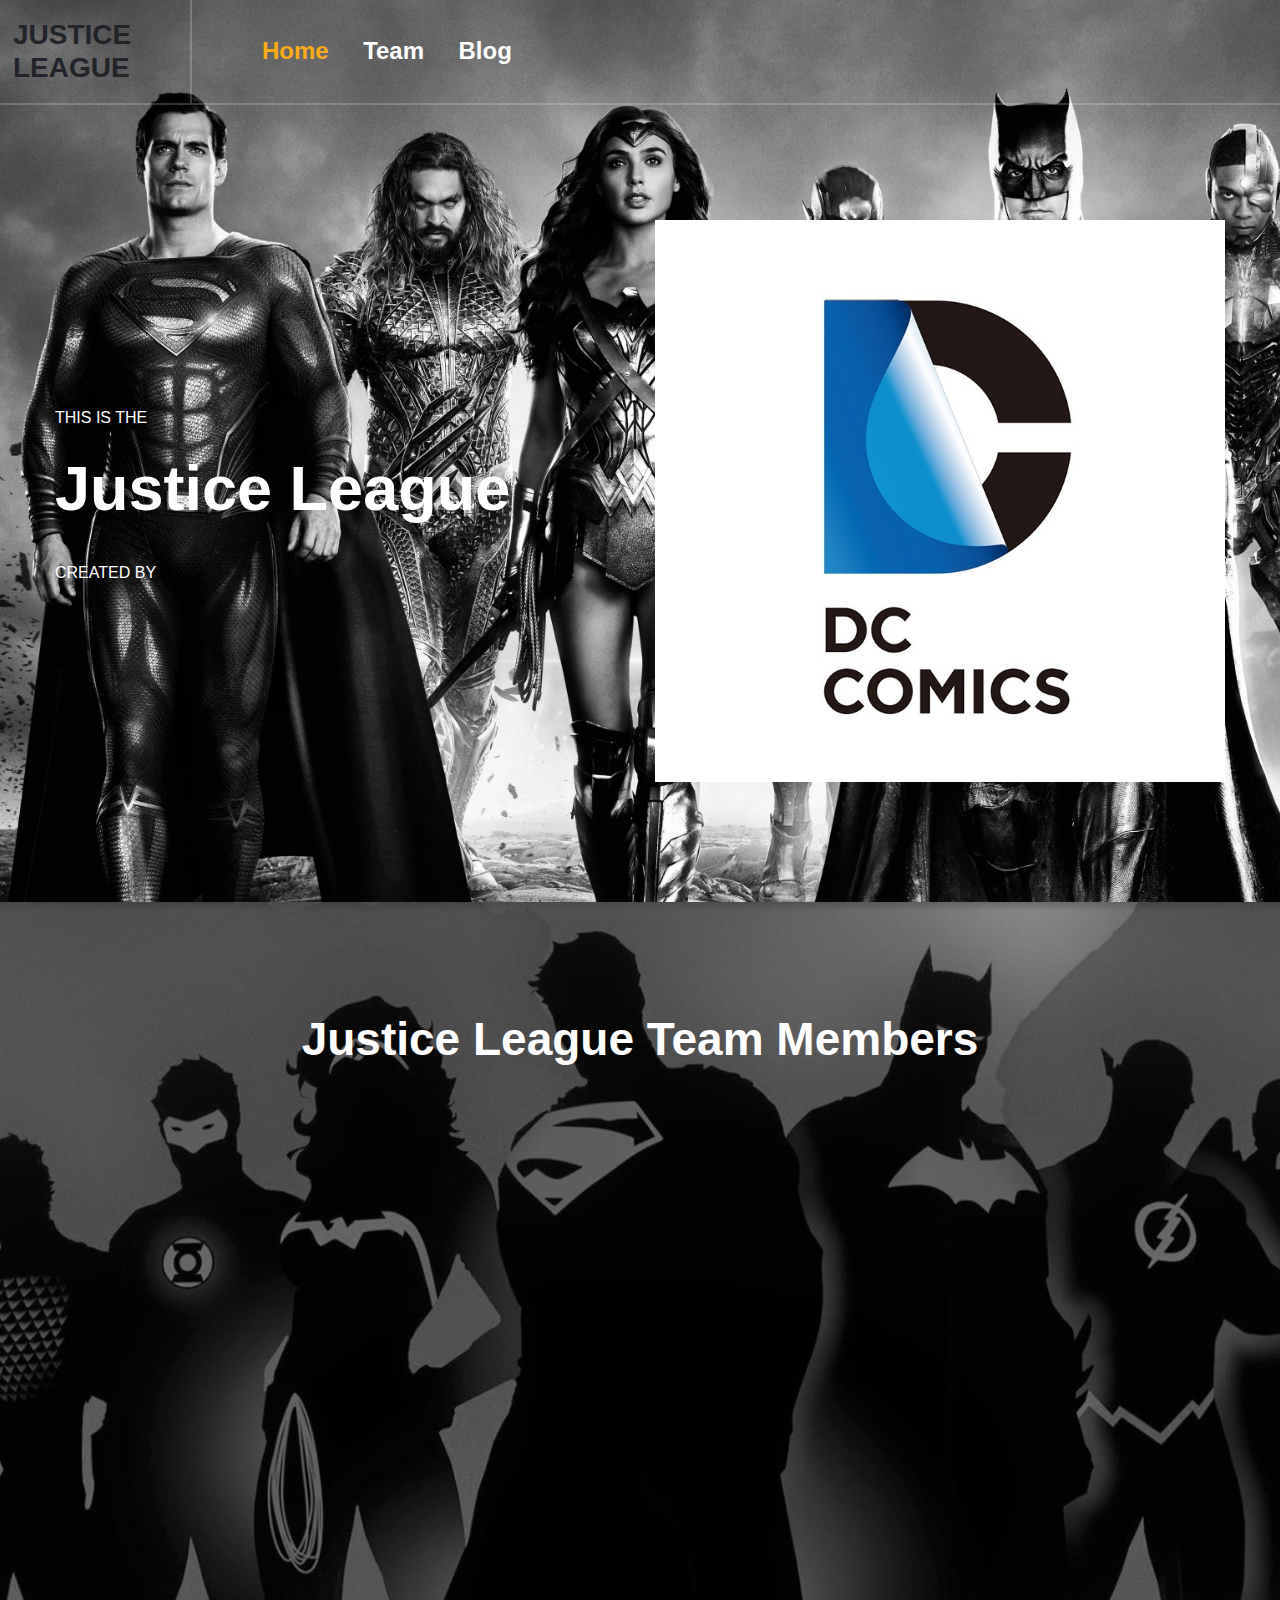
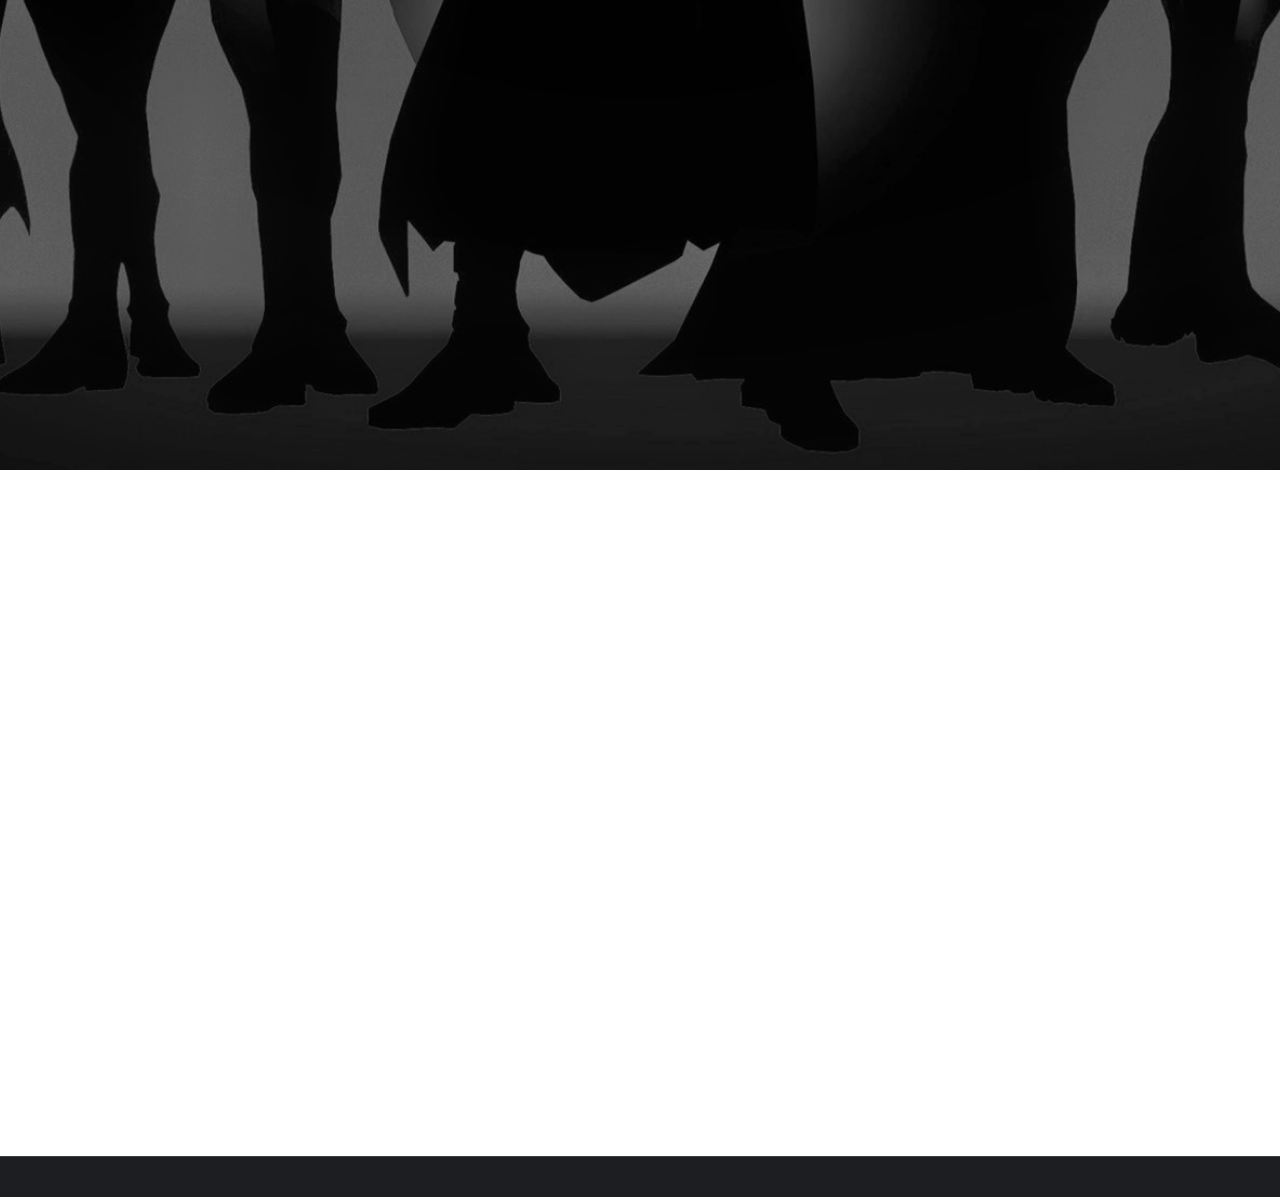
<file: WebShell/JL/index.html>
<!DOCTYPE html>
<html>

<head>
    <meta charset="utf-8">
    <meta name="viewport" content="width=device-width, initial-scale=1.0">
    <meta name="description" content="Justice League - A team of DC superheroes">
    <link rel="shortcut icon" href="static/images/e91aa719d3954c2bd0dc1356cf631ad1.jpeg">
    <title>Justice League</title>
    <link rel="stylesheet" href="static/css/bootstrap.min.css">
    <link rel="stylesheet" href="static/css/fontawesome.all.min.css">
    <link rel="stylesheet" href="static/css/slick.css">
    <link rel="stylesheet" href="static/css/nice-select.css">
    <link rel="stylesheet" href="static/css/animate.css">
    <link rel="stylesheet" href="static/css/default.css">
    <link rel="stylesheet" href="static/css/style.css">
    <link rel="stylesheet" href="static/css/responsive.css">
</head>

<body data-spy="scroll" data-target=".main-menu" data-offset="0">

    <header class="header-area-v1 transparent-header">
        <div class="header-navigation d-flex">
            <div class="site-branding">
                <div class="brand-logo">
                    <div class="logo-text">
                        <h3><a href="index.html"><b>JUSTICE LEAGUE</b></a></h3>
                    </div>
                </div>
            </div>
            <div class="navigation-area">
                <div class="primary-menu">
                    <div class="nav-menu d-flex justify-content-between">
                        <div class="navbar-close">
                            <div class="cross-wrap"><span class="top"></span><span class="bottom"></span></div>
                        </div>
                        <nav class="main-menu">
                            <ul>
                                <li class="menu-item">
                                    <a href="#home" class="nav-link page_scroll active">
                                        <h4>Home</h4>
                                    </a>
                                </li>
                                <li class="menu-item">
                                    <a href="#team" class="nav-link page_scroll">
                                        <h4>Team</h4>
                                    </a>
                                </li>
                                <li class="menu-item">
                                    <a href="#blog" class="nav-link page_scroll">
                                        <h4>Blog</h4>
                                    </a>
                                </li>
                            </ul>
                        </nav>
                    </div>
                </div>
            </div>
        </div>
    </header>

    <section class="hero-area bg_cover" id="home" style="background-image: url(static/images/p20883.jpg);">
        <div class="container">
            <div class="row align-items-center">
                <div class="col-lg-6">
                    <div class="hero-content">
                        <span class="span wow fadeInUp" data-wow-delay=".5s">This is the</span>
                        <h1 class="wow fadeInUp" data-wow-delay=".5s">Justice League</h1>
                        <span class="span wow fadeInUp" data-wow-delay=".5s">created by</span>
                    </div>
                </div>
                <div class="col-lg-6">
                    <div class="hero-img wow fadeInRight" data-wow-delay=".5s">
                        <img src="static/picture/7-20101G0453M92.jpg" alt="">
                    </div>
                </div>
            </div>
        </div>
    </section>

    <section class="team-members pt-110 pb-80 bg_cover" id="team" style="background-image: url(static/images/7af40ad162d9f2d31607ce60afec8a136327cc2f.jpg);">
        <div class="container-fluid">
            <div class="row">
                <div class="col-md-12">
                    <div class="section-title section-title-white text-center mb-70">

                        <h2>Justice League Team Members</h2>
                    </div>
                </div>
            </div>
            <div class="row">
                <div class="col-lg-3 col-md-6">
                    <div class="single-team-member mb-40 wow fadeInUp">
                        <div class="team-img">
                            <img src="static/picture/p26364008883.jpg" alt="">
                        </div>
                        <div class="member-info">
                            <h5>Superman</h5>
                            <p>Klark Kent </p>
                        </div>
                    </div>
                </div>
                <div class="col-lg-3 col-md-6">
                    <div class="single-team-member mb-40 wow fadeInUp">
                        <div class="team-img">
                            <img src="static/picture/p2636404883.jpg" alt="">
                        </div>
                        <div class="member-info">
                            <h5>Batman</h5>
                            <p>Bruce Wayne </p>
                        </div>
                    </div>
                </div>
                <div class="col-lg-3 col-md-6">
                    <div class="single-team-member mb-40 wow fadeInUp">
                        <div class="team-img">
                            <img src="static/picture/p26181439459.jpg" alt="">
                        </div>
                        <div class="member-info">
                            <h5>The Flash</h5>
                            <p>Barry Allen</p>
                        </div>
                    </div>
                </div>
                <div class="col-lg-3 col-md-6">
                    <div class="single-team-member mb-40 wow fadeInUp">
                        <div class="team-img">
                            <img src="static/picture/p2618143959.jpg" alt="">
                        </div>
                        <div class="member-info">
                            <h5>Wonder Woman</h5>
                            <p>Princess Diana</p>
                        </div>
                    </div>
                </div>
                <div class="col-lg-3 col-md-6">
                    <div class="single-team-member mb-40 wow fadeInUp">
                        <div class="team-img">
                            <img src="static/picture/p26181439859.jpg" alt="">
                        </div>
                        <div class="member-info">
                            <h5>Cyborg</h5>
                            <p>Victor Stone</p>
                        </div>
                    </div>
                </div>
                <div class="col-lg-3 col-md-6">
                    <div class="single-team-member mb-40 wow fadeInUp">
                        <div class="team-img">
                            <img src="static/picture/p26181431959.jpg" alt="">
                        </div>
                        <div class="member-info">
                            <h5>Aquaman</h5>
                            <p>Arthur Curry</p>
                        </div>
                    </div>
                </div>

            </div>
        </div>
    </section>
    <section class="blog-area-v1 pt-110 pb-60" id="blog">
        <div class="container-fluid">
            <div class="row">
                <div class="col-md-12">
                    <div class="section-title text-center mb-70 wow fadeInUp">
                        <span class="span">The Story of</span>
                        <h2>Justice League</h2>
                    </div>
                </div>
            </div>
            <div class="row">
                <div class="col-xl-3 col-lg-4 col-md-6">
                    <div class="blog-post-item mb-60 wow fadeInUp">
                        <div class="post-thumbnail">
                            <img src="static/picture/blog-1.jpg" alt="Blog-preview">
                        </div>
                        <div class="entry-content">
                            <h3 class="title"><a href="blog_batman.html">Click to View The Story of Batman</a></h3>
                        </div>
                    </div>
                </div>
                <div class="col-xl-3 col-lg-4 col-md-6">
                    <div class="blog-post-item mb-60 wow fadeInUp">
                        <div class="post-thumbnail">
                            <img src="static/picture/blog-2.jpg" alt="Blog-preview">
                        </div>
                        <div class="entry-content">
                            <h3 class="title"><a href="blog_flash.html">Click to View The Story of Flash</a></h3>
                        </div>
                    </div>
                </div>
                <div class="col-xl-3 col-lg-4 col-md-6">
                    <div class="blog-post-item mb-60 wow fadeInUp">
                        <div class="post-thumbnail">
                            <img src="static/picture/blog-3.jpg" alt="Blog-preview">
                        </div>
                        <div class="entry-content">
                            <h3 class="title"><a href="blog_superman.html">Click to View The Story of Superman</a></h3>
                        </div>
                    </div>
                </div>
            </div>
        </div>
    </section>
    <footer class="footer-area-v1">
        <div class="copyright-area">
            <div class="container">
                <div class="row">
                    <div class="col-md-12">
                        <div class="copyright-text text-center">

                        </div>
                    </div>
                </div>
            </div>
        </div>
    </footer>
    <script src="static/js/jquery-3.6.0.min.js"></script>
    <script src="static/js/popper.min.js"></script>
    <script src="static/js/bootstrap.min.js"></script>
    <script src="static/js/slick.min.js"></script>
    <script src="static/js/isotope.pkgd.min.js"></script>
    <script src="static/js/imagesloaded.pkgd.min.js"></script>
    <script src="static/js/jquery.nice-select.min.js"></script>
    <script src="static/js/jquery.counterup.min.js"></script>
    <script src="static/js/jquery.waypoints.js"></script>
    <script src="static/js/wow.min.js"></script>
    <script src="static/js/custom.js"></script>
</body>

</html>
</file>
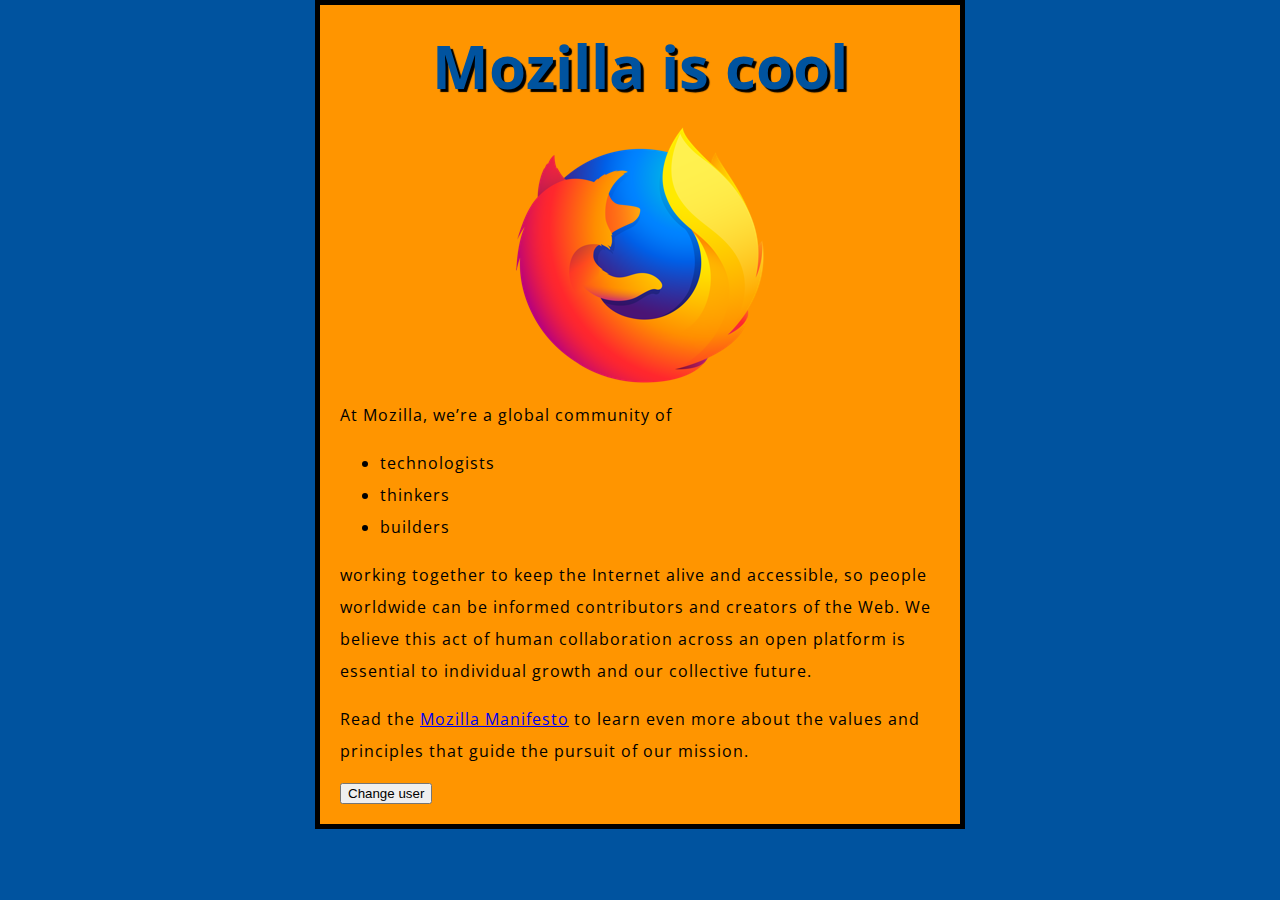
<file: WebShell/Resources/index.html>
<!DOCTYPE html>
<html lang="en">
  <head>
    <meta charset="utf-8">
    <title>My test page</title>
    <link href="https://fonts.googleapis.com/css?family=Open+Sans" rel="stylesheet" type="text/css">
    <link href="styles/style.css" rel="stylesheet" type="text/css">
  </head>
  <body>
    <h1>Mozilla is cool</h1>
    <img src="images/firefox-icon.png" alt="The Firefox logo: a flaming fox surrounding the Earth.">

    <p>At Mozilla, we’re a global community of</p>

    <ul> <!-- changed to list in the tutorial -->
      <li>technologists</li>
      <li>thinkers</li>
      <li>builders</li>
    </ul>

    <p>working together to keep the Internet alive and accessible, so people worldwide can be informed contributors and creators of the Web. We believe this act of human collaboration across an open platform is essential to individual growth and our collective future.</p>

    <p>Read the <a href="https://www.mozilla.org/en-US/about/manifesto/">Mozilla Manifesto</a> to learn even more about the values and principles that guide the pursuit of our mission.</p>
  <button>Change user</button>
  <script src="scripts/main.js"></script>
  </body>
</html>
</file>
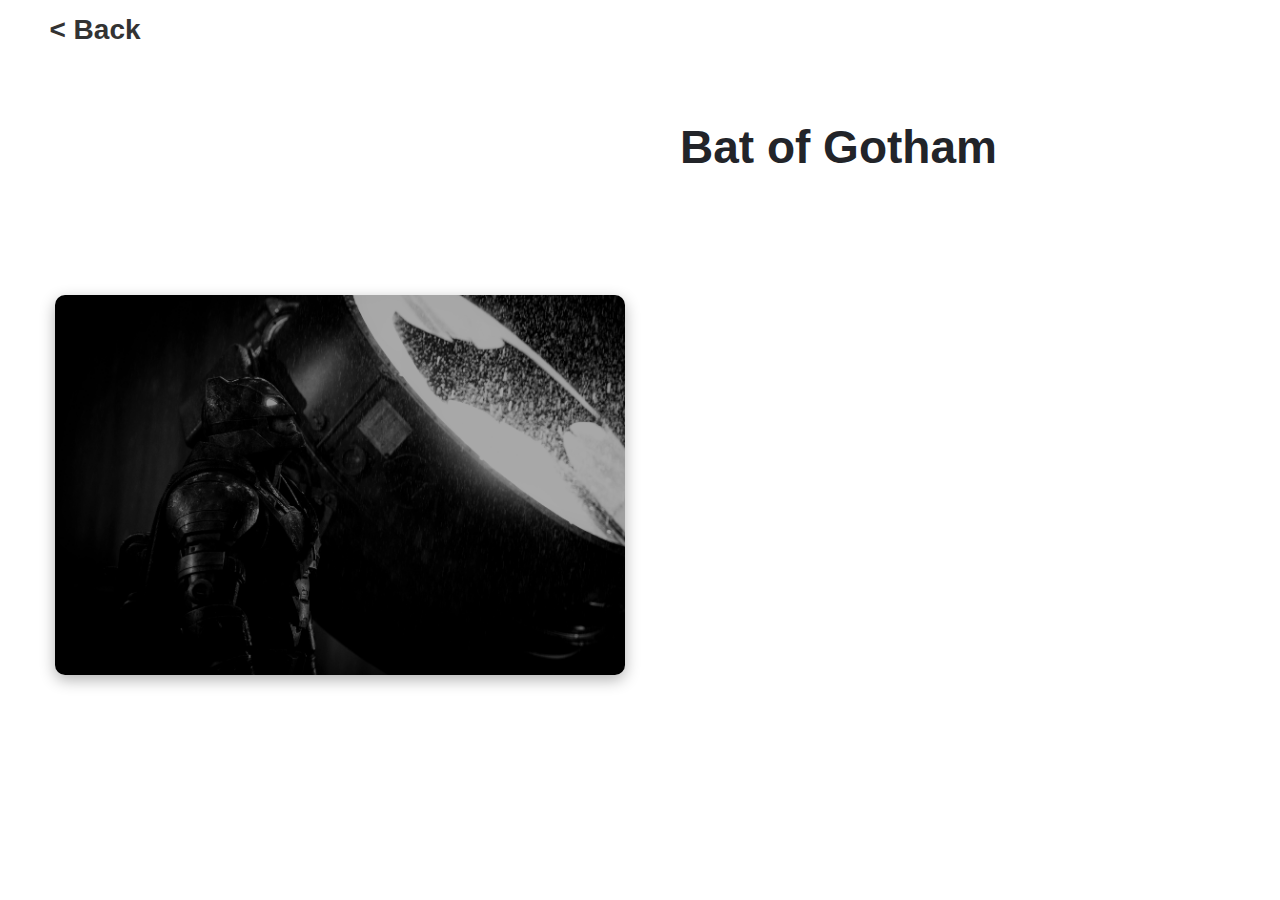
<file: WebShell/JL/blog_batman.html>
<!DOCTYPE html>
<html>
<head>
	<link rel="shortcut icon" href="static\images\e91aa719d3954c2bd0dc1356cf631ad1.jpeg">
	<title>Batman</title>
	<link rel="stylesheet" href="static/css/bootstrap.min.css">
	<link rel="stylesheet" href="static/css/fontawesome.all.min.css">
	<link rel="stylesheet" href="static/css/slick.css">
	<link rel="stylesheet" href="static/css/nice-select.css">
	<link rel="stylesheet" href="static/css/animate.css">
	<link rel="stylesheet" href="static/css/default.css">
	<link rel="stylesheet" href="static/css/style.css">
	<link rel="stylesheet" href="static/css/responsive.css">
</head>
<body data-spy="scroll" data-target=".main-menu" data-offset="0">
<header class="header-area-v1 transparent-header">
    <div class="header-navigation">
        <div class="site-branding">
            <div class="brand-logo">
                <div class="logo-text">
                    <h3><a href="index.html" class="back-home">< Back</a></h3>
                </div>
            </div>
        </div>
    </div>
</header>
<section class="about-area-v1 pt-120 pb-40" id="about">
	<div class="container">
		<div class="row align-items-xl-center">
			<div class="col-lg-6">
				<div class="hero-image"><img src="static/picture/p2307949469.jpg" alt="Batman" class="img-hover-effect"></div>
			</div>
			<div class="col-lg-6">
				<div class="about-content-box mb-80">
					<div class="section-title mb-25 wow fadeInUp">
						<h2>Bat of Gotham</h2>
					</div>
					<p>In the name of his murdered parents, Bruce Wayne wages eternal war on the criminals of Gotham City. He is vengeance. He is the night. He is Batman.</p>
					<p>One of the most iconic fictional characters in the world, Batman has dedicated his life to an endless crusade, a war on all criminals in the name of his murdered parents, who were taken from him when he was just a child. Since that tragic night, he has trained his body and mind to near physical perfection to be a self-made Super Hero. He's developed an arsenal of technology that would put most armies to shame. And he's assembled teams of his fellow DC Super Heroes, like the Justice League, the Outsiders and Batman, Incorporated.</p>
					<p>A playboy billionaire by day, Bruce Wayne's double life affords him the comfort of a life without financial worry, a loyal butler-turned-guardian and the perfect base of operations in the ancient network of caves beneath his family's sprawling estate. By night, however, he sheds all pretense, dons his iconic scalloped cape and pointed cowl and takes to the shadowy streets, skies and rooftops of Gotham City.</p>
				</div>
			</div>
		</div>
	</div>
</section>
<script src="static/js/jquery-3.6.0.min.js"></script>
<script src="static/js/popper.min.js"></script>
<script src="static/js/bootstrap.min.js"></script>
<script src="static/js/slick.min.js"></script>
<script src="static/js/isotope.pkgd.min.js"></script>
<script src="static/js/imagesloaded.pkgd.min.js"></script>
<script src="static/js/jquery.nice-select.min.js"></script>
<script src="static/js/jquery.counterup.min.js"></script>
<script src="static/js/jquery.waypoints.js"></script>
<script src="static/js/wow.min.js"></script>
<script src="static/js/custom.js"></script>
<style>
.back-home { color: #333; text-decoration: none; transition: all 0.3s ease; display: inline-flex; align-items: center; }
.back-home:hover { color: #666; transform: translateX(-5px); }
.back-home i { font-size: 1.2em; margin-right: 8px; transition: transform 0.3s ease; }
.back-home:hover i { transform: translateX(-3px); }
.img-hover-effect { transition: transform 0.3s; }
.img-hover-effect:hover { transform: scale(1.05); }
.hero-image { overflow: hidden; border-radius: 10px; box-shadow: 0 5px 15px rgba(0,0,0,0.3); }
.about-content-box p { opacity: 0; transform: translateY(20px); animation: fadeInUp 0.8s forwards; }
@keyframes fadeInUp {
    to { opacity: 1; transform: translateY(0); }
}
.about-content-box p:nth-child(2) { animation-delay: 0.2s; }
.about-content-box p:nth-child(3) { animation-delay: 0.4s; }
</style>
</body>
</html>
</file>
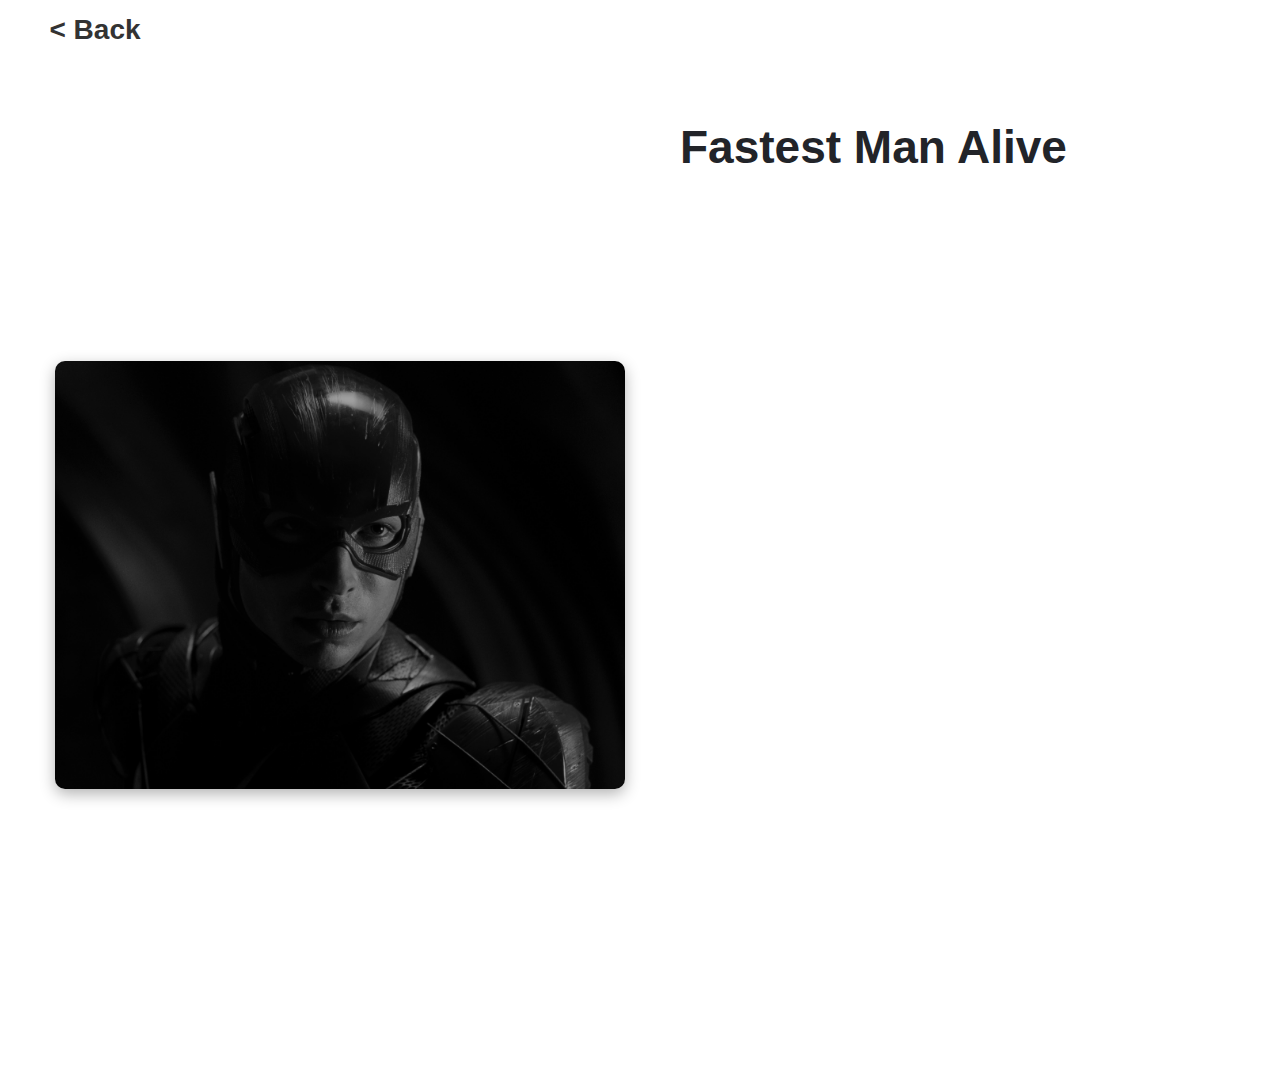
<file: WebShell/JL/blog_flash.html>
<!DOCTYPE html>
<html>
<head>
	<link rel="shortcut icon" href="static\images\e91aa719d3954c2bd0dc1356cf631ad1.jpeg">
	<title>Falsh</title>
	<link rel="stylesheet" href="static/css/bootstrap.min.css">
	<link rel="stylesheet" href="static/css/fontawesome.all.min.css">
	<link rel="stylesheet" href="static/css/slick.css">
	<link rel="stylesheet" href="static/css/nice-select.css">
	<link rel="stylesheet" href="static/css/animate.css">
	<link rel="stylesheet" href="static/css/default.css">
	<link rel="stylesheet" href="static/css/style.css">
	<link rel="stylesheet" href="static/css/responsive.css">
</head>
<body data-spy="scroll" data-target=".main-menu" data-offset="0">
<header class="header-area-v1 transparent-header">
    <div class="header-navigation">
        <div class="site-branding">
            <div class="brand-logo">
                <div class="logo-text">
                    <h3><a href="index.html" class="back-home">< Back</a></h3>
                </div>
            </div>
        </div>
    </div>
</header>
<section class="about-area-v1 pt-120 pb-40" id="about">
	<div class="container">
		<div class="row align-items-xl-center">
			<div class="col-lg-6">
				<div class="hero-image"><img src="static/picture/p26355230801.jpg" alt="Flash" class="img-hover-effect"></div>
			</div>
			<div class="col-lg-6">
				<div class="about-content-box mb-80">
					<div class="section-title mb-25 wow fadeInUp">
						<h2>Fastest Man Alive</h2>
					</div>
					<p>Three men have held the title of "The Fastest Man Alive"—Jay Garrick, Barry Allen and Wally West. Each of them redefined the word "hero."</p>
					<p>The mysterious power known as the Speed Force is an energy field that has, over the centuries, granted incredible powers of velocity to certain heroes. The most famous of these is the Flash, also known as the Fastest Man Alive. Ever since the days of World War II, there has been a man clad in red who can run at impossible speeds, using his power to save lives and defend those who cannot defend themselves. All between the ticks of a second.</p>
					<p>In the 1940s, college student Jay Garrick acquired his super-speed abilities in a random lab accident and became the first DC Super Hero to go by the name the Flash. Years later, Jay was succeeded by police scientist Barry Allen, until Barry’s former kid partner Wally West took up the mantle at a time when Barry was considered dead. But, when Barry returned, he became the Flash once again. All three generations of speedsters have been cornerstone members of both the Justice Society and Justice League.</p>
					<p>The Flash has mastery over not just speed, but time itself, and he has often used his powers to travel though different eras and even into other dimensions. Although the Flash has not always been fast enough to outrun personal tragedy when it has come for him, he always does his best to prevent the same from happening to the people of Central City and Keystone City. In so doing, he's earned himself a spot among the greatest Super Heroes the DC Universe has ever known.</p>
				</div>
			</div>
		</div>
	</div>
</section>
<script src="static/js/jquery-3.6.0.min.js"></script>
<script src="static/js/popper.min.js"></script>
<script src="static/js/bootstrap.min.js"></script>
<script src="static/js/slick.min.js"></script>
<script src="static/js/isotope.pkgd.min.js"></script>
<script src="static/js/imagesloaded.pkgd.min.js"></script>
<script src="static/js/jquery.nice-select.min.js"></script>
<script src="static/js/jquery.counterup.min.js"></script>
<script src="static/js/jquery.waypoints.js"></script>
<script src="static/js/wow.min.js"></script>
<script src="static/js/custom.js"></script>
<style>
.back-home { color: #333; text-decoration: none; transition: all 0.3s ease; display: inline-flex; align-items: center; }
.back-home:hover { color: #666; transform: translateX(-5px); }
.back-home i { font-size: 1.2em; margin-right: 8px; transition: transform 0.3s ease; }
.back-home:hover i { transform: translateX(-3px); }
.img-hover-effect { transition: transform 0.3s; }
.img-hover-effect:hover { transform: scale(1.05); }
.hero-image { overflow: hidden; border-radius: 10px; box-shadow: 0 5px 15px rgba(0,0,0,0.3); }
.about-content-box p { opacity: 0; transform: translateY(20px); animation: fadeInUp 0.8s forwards; }
@keyframes fadeInUp {
    to { opacity: 1; transform: translateY(0); }
}
.about-content-box p:nth-child(2) { animation-delay: 0.2s; }
.about-content-box p:nth-child(3) { animation-delay: 0.4s; }
.about-content-box p:nth-child(4) { animation-delay: 0.6s; }
</style>
</body>
</html>
</file>
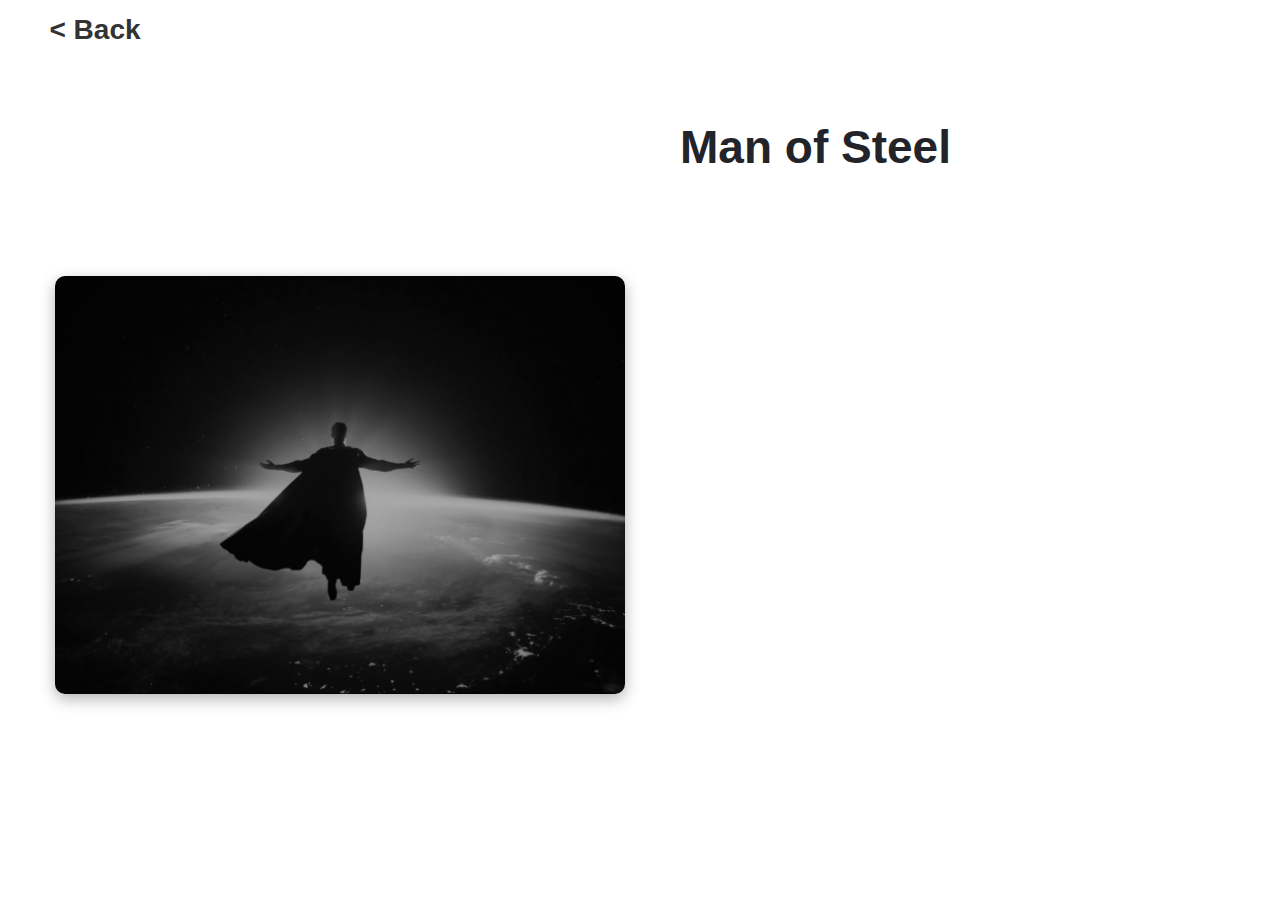
<file: WebShell/JL/blog_superman.html>
<!DOCTYPE html>
<html>
<head>
	<link rel="shortcut icon" href="static\images\e91aa719d3954c2bd0dc1356cf631ad1.jpeg">
	<title>Superman</title>
	<link rel="stylesheet" href="static/css/bootstrap.min.css">
	<link rel="stylesheet" href="static/css/fontawesome.all.min.css">
	<link rel="stylesheet" href="static/css/slick.css">
	<link rel="stylesheet" href="static/css/nice-select.css">
	<link rel="stylesheet" href="static/css/animate.css">
	<link rel="stylesheet" href="static/css/default.css">
	<link rel="stylesheet" href="static/css/style.css">
	<link rel="stylesheet" href="static/css/responsive.css">
</head>
<body data-spy="scroll" data-target=".main-menu" data-offset="0">
<header class="header-area-v1 transparent-header">
    <div class="header-navigation">
        <div class="site-branding">
            <div class="brand-logo">
                <div class="logo-text">
                    <h3><a href="index.html" class="back-home">< Back</a></h3>
                </div>
            </div>
        </div>
    </div>
</header>
<section class="about-area-v1 pt-120 pb-40" id="about">
	<div class="container">
		<div class="row align-items-xl-center">
			<div class="col-lg-6">
				<div class="hero-image"><img src="static/picture/p2640651471.jpg" alt="Superman" class="img-hover-effect"></div>
			</div>
			<div class="col-lg-6">
				<div class="about-content-box mb-80">
					<div class="section-title mb-25 wow fadeInUp">
						<h2>Man of Steel</h2>
					</div>
					<p>Faster than a speeding bullet, more powerful than a locomotive… The Man of Steel fights a never-ending battle for truth, justice, and the American way.</p>
					<p>From his blue uniform to his flowing red cape to the "S" shield on his chest, Superman is one of the most immediately recognizable and beloved DC Super Heroes of all time. The Man of Steel is the ultimate symbol of truth, justice, and hope. He is the world's first Super Hero and a guiding light to all.</p>
					<p>The tip of the spear in a revolution that would change the landscape of pop culture, Superman has spent the last eighty years redefining what it means to stand for truth, justice and the American way. The last survivor of the doomed planet Krypton, raised in the quiet heartland of Smallville, Kansas, Superman is as much a legend as he is a man: the gold standard of heroism, compassion and responsibility.</p>
					<p>Though his powers make him god-like next to his human compatriots, Superman's story is not one of greed or conquest. Instead, he strives to represent the inherent goodness of the human spirit, and the capacity of every living thing to do right by their neighbors.</p>
				</div>
			</div>
		</div>
	</div>
</section>
<script src="static/js/jquery-3.6.0.min.js"></script>
<script src="static/js/popper.min.js"></script>
<script src="static/js/bootstrap.min.js"></script>
<script src="static/js/slick.min.js"></script>
<script src="static/js/isotope.pkgd.min.js"></script>
<script src="static/js/imagesloaded.pkgd.min.js"></script>
<script src="static/js/jquery.nice-select.min.js"></script>
<script src="static/js/jquery.counterup.min.js"></script>
<script src="static/js/jquery.waypoints.js"></script>
<script src="static/js/wow.min.js"></script>
<script src="static/js/custom.js"></script>
<style>
.back-home { color: #333; text-decoration: none; transition: all 0.3s ease; display: inline-flex; align-items: center; }
.back-home:hover { color: #666; transform: translateX(-5px); }
.back-home i { font-size: 1.2em; margin-right: 8px; transition: transform 0.3s ease; }
.back-home:hover i { transform: translateX(-3px); }
.img-hover-effect { transition: transform 0.3s; }
.img-hover-effect:hover { transform: scale(1.05); }
.hero-image { overflow: hidden; border-radius: 10px; box-shadow: 0 5px 15px rgba(0,0,0,0.3); }
.about-content-box p { opacity: 0; transform: translateY(20px); animation: fadeInUp 0.8s forwards; }
@keyframes fadeInUp {
    to { opacity: 1; transform: translateY(0); }
}
.about-content-box p:nth-child(2) { animation-delay: 0.2s; }
.about-content-box p:nth-child(3) { animation-delay: 0.4s; }
.about-content-box p:nth-child(4) { animation-delay: 0.6s; }
</style>
</body>
</html>
</file>
<file: WebShell/JL/static/css/nice-select.css>
﻿.nice-select {
  -webkit-tap-highlight-color: transparent;
  background-color: #fff;
  border-radius: 5px;
  border: solid 1px #e8e8e8;
  box-sizing: border-box;
  clear: both;
  cursor: pointer;
  display: block;
  float: left;
  font-family: inherit;
  font-size: 14px;
  font-weight: normal;
  height: 42px;
  line-height: 40px;
  outline: none;
  padding-left: 18px;
  padding-right: 30px;
  position: relative;
  text-align: left !important;
  -webkit-transition: all 0.2s ease-in-out;
  transition: all 0.2s ease-in-out;
  -webkit-user-select: none;
     -moz-user-select: none;
      -ms-user-select: none;
          user-select: none;
  white-space: nowrap;
  width: auto; }
  .nice-select:hover {
    border-color: #dbdbdb; }
  .nice-select:active, .nice-select.open, .nice-select:focus {
    border-color: #999; }
  .nice-select:after {
    border-bottom: 2px solid #999;
    border-right: 2px solid #999;
    content: '';
    display: block;
    height: 5px;
    margin-top: -4px;
    pointer-events: none;
    position: absolute;
    right: 12px;
    top: 50%;
    -webkit-transform-origin: 66% 66%;
        -ms-transform-origin: 66% 66%;
            transform-origin: 66% 66%;
    -webkit-transform: rotate(45deg);
        -ms-transform: rotate(45deg);
            transform: rotate(45deg);
    -webkit-transition: all 0.15s ease-in-out;
    transition: all 0.15s ease-in-out;
    width: 5px; }
  .nice-select.open:after {
    -webkit-transform: rotate(-135deg);
        -ms-transform: rotate(-135deg);
            transform: rotate(-135deg); }
  .nice-select.open .list {
    opacity: 1;
    pointer-events: auto;
    -webkit-transform: scale(1) translateY(0);
        -ms-transform: scale(1) translateY(0);
            transform: scale(1) translateY(0); }
  .nice-select.disabled {
    border-color: #ededed;
    color: #999;
    pointer-events: none; }
    .nice-select.disabled:after {
      border-color: #cccccc; }
  .nice-select.wide {
    width: 100%; }
    .nice-select.wide .list {
      left: 0 !important;
      right: 0 !important; }
  .nice-select.right {
    float: right; }
    .nice-select.right .list {
      left: auto;
      right: 0; }
  .nice-select.small {
    font-size: 12px;
    height: 36px;
    line-height: 34px; }
    .nice-select.small:after {
      height: 4px;
      width: 4px; }
    .nice-select.small .option {
      line-height: 34px;
      min-height: 34px; }
  .nice-select .list {
    background-color: #fff;
    border-radius: 5px;
    box-shadow: 0 0 0 1px rgba(68, 68, 68, 0.11);
    box-sizing: border-box;
    margin-top: 4px;
    opacity: 0;
    overflow: hidden;
    padding: 0;
    pointer-events: none;
    position: absolute;
    top: 100%;
    left: 0;
    -webkit-transform-origin: 50% 0;
        -ms-transform-origin: 50% 0;
            transform-origin: 50% 0;
    -webkit-transform: scale(0.75) translateY(-21px);
        -ms-transform: scale(0.75) translateY(-21px);
            transform: scale(0.75) translateY(-21px);
    -webkit-transition: all 0.2s cubic-bezier(0.5, 0, 0, 1.25), opacity 0.15s ease-out;
    transition: all 0.2s cubic-bezier(0.5, 0, 0, 1.25), opacity 0.15s ease-out;
    z-index: 9; }
    .nice-select .list:hover .option:not(:hover) {
      background-color: transparent !important; }
  .nice-select .option {
    cursor: pointer;
    font-weight: 400;
    line-height: 40px;
    list-style: none;
    min-height: 40px;
    outline: none;
    padding-left: 18px;
    padding-right: 29px;
    text-align: left;
    -webkit-transition: all 0.2s;
    transition: all 0.2s; }
    .nice-select .option:hover, .nice-select .option.focus, .nice-select .option.selected.focus {
      background-color: #f6f6f6; }
    .nice-select .option.selected {
      font-weight: bold; }
    .nice-select .option.disabled {
      background-color: transparent;
      color: #999;
      cursor: default; }

.no-csspointerevents .nice-select .list {
  display: none; }

.no-csspointerevents .nice-select.open .list {
  display: block; }
</file>
<file: WebShell/JL/static/css/default.css>
﻿/*
	Theme Default css
*/
/*---------------------------------------
    - Background color
-----------------------------------------*/
.blue_bg{
	background: #0e2243;
}
.light_bg{
	background: #f9f9fb;
}
/*---------------------------------------
    - Margin & Padding
-----------------------------------------*/
/*-- Margin Top --*/
.mt-5 {
  margin-top: 5px; }

.mt-10 {
  margin-top: 10px; }

.mt-15 {
  margin-top: 15px; }

.mt-20 {
  margin-top: 20px; }

.mt-25 {
  margin-top: 25px; }

.mt-30 {
  margin-top: 30px; }

.mt-35 {
  margin-top: 35px; }

.mt-40 {
  margin-top: 40px; }

.mt-45 {
  margin-top: 45px; }

.mt-50 {
  margin-top: 50px; }

.mt-55 {
  margin-top: 55px; }

.mt-60 {
  margin-top: 60px; }

.mt-65 {
  margin-top: 65px; }

.mt-70 {
  margin-top: 70px; }

.mt-75 {
  margin-top: 75px; }

.mt-80 {
  margin-top: 80px; }

.mt-85 {
  margin-top: 85px; }

.mt-90 {
  margin-top: 90px; }

.mt-95 {
  margin-top: 95px; }

.mt-100 {
  margin-top: 100px; }

.mt-105 {
  margin-top: 105px; }

.mt-110 {
  margin-top: 110px; }

.mt-115 {
  margin-top: 115px; }

.mt-120 {
  margin-top: 120px; }

.mt-125 {
  margin-top: 125px; }

.mt-130 {
  margin-top: 130px; }

.mt-135 {
  margin-top: 135px; }

.mt-140 {
  margin-top: 140px; }

.mt-145 {
  margin-top: 145px; }

.mt-150 {
  margin-top: 150px; }

.mt-155 {
  margin-top: 155px; }

.mt-160 {
  margin-top: 160px; }

.mt-165 {
  margin-top: 165px; }

.mt-170 {
  margin-top: 170px; }

.mt-175 {
  margin-top: 175px; }

.mt-180 {
  margin-top: 180px; }

.mt-185 {
  margin-top: 185px; }

.mt-190 {
  margin-top: 190px; }

.mt-195 {
  margin-top: 195px; }

.mt-200 {
  margin-top: 200px; }

/*-- Margin Bottom --*/
.mb-5 {
  margin-bottom: 5px; }

.mb-10 {
  margin-bottom: 10px; }

.mb-15 {
  margin-bottom: 15px; }

.mb-20 {
  margin-bottom: 20px; }

.mb-25 {
  margin-bottom: 25px; }

.mb-30 {
  margin-bottom: 30px; }

.mb-35 {
  margin-bottom: 35px; }

.mb-40 {
  margin-bottom: 40px; }

.mb-45 {
  margin-bottom: 45px; }

.mb-50 {
  margin-bottom: 50px; }

.mb-55 {
  margin-bottom: 55px; }

.mb-60 {
  margin-bottom: 60px; }

.mb-65 {
  margin-bottom: 65px; }

.mb-70 {
  margin-bottom: 70px; }

.mb-75 {
  margin-bottom: 75px; }

.mb-80 {
  margin-bottom: 80px; }

.mb-85 {
  margin-bottom: 85px; }

.mb-90 {
  margin-bottom: 90px; }

.mb-95 {
  margin-bottom: 95px; }

.mb-100 {
  margin-bottom: 100px; }

.mb-105 {
  margin-bottom: 105px; }

.mb-110 {
  margin-bottom: 110px; }

.mb-115 {
  margin-bottom: 115px; }

.mb-120 {
  margin-bottom: 120px; }

.mb-125 {
  margin-bottom: 125px; }

.mb-130 {
  margin-bottom: 130px; }

.mb-135 {
  margin-bottom: 135px; }

.mb-140 {
  margin-bottom: 140px; }

.mb-145 {
  margin-bottom: 145px; }

.mb-150 {
  margin-bottom: 150px; }

.mb-155 {
  margin-bottom: 155px; }

.mb-160 {
  margin-bottom: 160px; }

.mb-165 {
  margin-bottom: 165px; }

.mb-170 {
  margin-bottom: 170px; }

.mb-175 {
  margin-bottom: 175px; }

.mb-180 {
  margin-bottom: 180px; }

.mb-185 {
  margin-bottom: 185px; }

.mb-190 {
  margin-bottom: 190px; }

.mb-195 {
  margin-bottom: 195px; }

.mb-200 {
  margin-bottom: 200px; }

.mb-205 {
  margin-bottom: 205px; }

.mb-210 {
  margin-bottom: 210px; }

.mb-215 {
  margin-bottom: 215px; }

.mb-220 {
  margin-bottom: 220px; }

.mb-225 {
  margin-bottom: 225px; }

.mb-230 {
  margin-bottom: 230px; }

.mb-235 {
  margin-bottom: 235px; }

.mb-240 {
  margin-bottom: 240px; }

.mb-245 {
  margin-bottom: 245px; }

.mb-250 {
  margin-bottom: 250px; }

.mb-255 {
  margin-bottom: 255px; }

.mb-260 {
  margin-bottom: 260px; }

.mb-265 {
  margin-bottom: 265px; }

.mb-270 {
  margin-bottom: 270px; }

.mb-275 {
  margin-bottom: 275px; }

.mb-280 {
  margin-bottom: 280px; }

.mb-285 {
  margin-bottom: 285px; }

.mb-290 {
  margin-bottom: 290px; }

.mb-295 {
  margin-bottom: 295px; }

.mb-300 {
  margin-bottom: 300px; }

/*-- Margin Left --*/
.ml-5 {
  margin-left: 5px; }

.ml-10 {
  margin-left: 10px; }

.ml-15 {
  margin-left: 15px; }

.ml-20 {
  margin-left: 20px; }

.ml-25 {
  margin-left: 25px; }

.ml-30 {
  margin-left: 30px; }

.ml-35 {
  margin-left: 35px; }

.ml-40 {
  margin-left: 40px; }

.ml-45 {
  margin-left: 45px; }

.ml-50 {
  margin-left: 50px; }

.ml-55 {
  margin-left: 55px; }

.ml-60 {
  margin-left: 60px; }

.ml-65 {
  margin-left: 65px; }

.ml-70 {
  margin-left: 70px; }

.ml-75 {
  margin-left: 75px; }

.ml-80 {
  margin-left: 80px; }

.ml-85 {
  margin-left: 85px; }

.ml-90 {
  margin-left: 90px; }

.ml-95 {
  margin-left: 95px; }

.ml-100 {
  margin-left: 100px; }

.ml-105 {
  margin-left: 105px; }

.ml-110 {
  margin-left: 110px; }

.ml-115 {
  margin-left: 115px; }

.ml-120 {
  margin-left: 120px; }

.ml-125 {
  margin-left: 125px; }

.ml-130 {
  margin-left: 130px; }

.ml-135 {
  margin-left: 135px; }

.ml-140 {
  margin-left: 140px; }

.ml-145 {
  margin-left: 145px; }

.ml-150 {
  margin-left: 150px; }

.ml-155 {
  margin-left: 155px; }

.ml-160 {
  margin-left: 160px; }

.ml-165 {
  margin-left: 165px; }

.ml-170 {
  margin-left: 170px; }

.ml-175 {
  margin-left: 175px; }

.ml-180 {
  margin-left: 180px; }

.ml-185 {
  margin-left: 185px; }

.ml-190 {
  margin-left: 190px; }

.ml-195 {
  margin-left: 195px; }

.ml-200 {
  margin-left: 200px; }

/*-- Margin Right --*/
.mr-5 {
  margin-right: 5px; }

.mr-10 {
  margin-right: 10px; }

.mr-15 {
  margin-right: 15px; }

.mr-20 {
  margin-right: 20px; }

.mr-25 {
  margin-right: 25px; }

.mr-30 {
  margin-right: 30px; }

.mr-35 {
  margin-right: 35px; }

.mr-40 {
  margin-right: 40px; }

.mr-45 {
  margin-right: 45px; }

.mr-50 {
  margin-right: 50px; }

.mr-55 {
  margin-right: 55px; }

.mr-60 {
  margin-right: 60px; }

.mr-65 {
  margin-right: 65px; }

.mr-70 {
  margin-right: 70px; }

.mr-75 {
  margin-right: 75px; }

.mr-80 {
  margin-right: 80px; }

.mr-85 {
  margin-right: 85px; }

.mr-90 {
  margin-right: 90px; }

.mr-95 {
  margin-right: 95px; }

.mr-100 {
  margin-right: 100px; }

.mr-105 {
  margin-right: 105px; }

.mr-110 {
  margin-right: 110px; }

.mr-115 {
  margin-right: 115px; }

.mr-120 {
  margin-right: 120px; }

.mr-125 {
  margin-right: 125px; }

.mr-130 {
  margin-right: 130px; }

.mr-135 {
  margin-right: 135px; }

.mr-140 {
  margin-right: 140px; }

.mr-145 {
  margin-right: 145px; }

.mr-150 {
  margin-right: 150px; }

.mr-155 {
  margin-right: 155px; }

.mr-160 {
  margin-right: 160px; }

.mr-165 {
  margin-right: 165px; }

.mr-170 {
  margin-right: 170px; }

.mr-175 {
  margin-right: 175px; }

.mr-180 {
  margin-right: 180px; }

.mr-185 {
  margin-right: 185px; }

.mr-190 {
  margin-right: 190px; }

.mr-195 {
  margin-right: 195px; }

.mr-200 {
  margin-right: 200px; }

/*-- Padding Top --*/
.pt-5 {
  padding-top: 5px; }

.pt-10 {
  padding-top: 10px; }

.pt-15 {
  padding-top: 15px; }

.pt-20 {
  padding-top: 20px; }

.pt-25 {
  padding-top: 25px; }

.pt-30 {
  padding-top: 30px; }

.pt-35 {
  padding-top: 35px; }

.pt-40 {
  padding-top: 40px; }

.pt-45 {
  padding-top: 45px; }

.pt-50 {
  padding-top: 50px; }

.pt-55 {
  padding-top: 55px; }

.pt-60 {
  padding-top: 60px; }

.pt-65 {
  padding-top: 65px; }

.pt-70 {
  padding-top: 70px; }

.pt-75 {
  padding-top: 75px; }

.pt-80 {
  padding-top: 80px; }

.pt-85 {
  padding-top: 85px; }

.pt-90 {
  padding-top: 90px; }

.pt-95 {
  padding-top: 95px; }

.pt-100 {
  padding-top: 100px; }

.pt-105 {
  padding-top: 105px; }

.pt-110 {
  padding-top: 110px; }

.pt-115 {
  padding-top: 115px; }

.pt-120 {
  padding-top: 120px; }

.pt-125 {
  padding-top: 125px; }

.pt-130 {
  padding-top: 130px; }

.pt-135 {
  padding-top: 135px; }

.pt-140 {
  padding-top: 140px; }

.pt-145 {
  padding-top: 145px; }

.pt-150 {
  padding-top: 150px; }

.pt-155 {
  padding-top: 155px; }

.pt-160 {
  padding-top: 160px; }

.pt-165 {
  padding-top: 165px; }

.pt-170 {
  padding-top: 170px; }

.pt-175 {
  padding-top: 175px; }

.pt-180 {
  padding-top: 180px; }

.pt-185 {
  padding-top: 185px; }

.pt-190 {
  padding-top: 190px; }

.pt-195 {
  padding-top: 195px; }

.pt-200 {
  padding-top: 200px; }

.pt-205 {
  padding-top: 205px; }

.pt-210 {
  padding-top: 210px; }

.pt-215 {
  padding-top: 215px; }

.pt-220 {
  padding-top: 220px; }

.pt-225 {
  padding-top: 225px; }

.pt-230 {
  padding-top: 230px; }

.pt-235 {
  padding-top: 235px; }

.pt-240 {
  padding-top: 240px; }

.pt-245 {
  padding-top: 245px; }

.pt-250 {
  padding-top: 250px; }

.pt-255 {
  padding-top: 255px; }

.pt-260 {
  padding-top: 260px; }

.pt-265 {
  padding-top: 265px; }

.pt-270 {
  padding-top: 270px; }

.pt-275 {
  padding-top: 275px; }

.pt-280 {
  padding-top: 280px; }

.pt-285 {
  padding-top: 285px; }

.pt-290 {
  padding-top: 290px; }

.pt-295 {
  padding-top: 295px; }

.pt-300 {
  padding-top: 300px; }

/*-- Padding Bottom --*/
.pb-5 {
  padding-bottom: 5px; }

.pb-10 {
  padding-bottom: 10px; }

.pb-15 {
  padding-bottom: 15px; }

.pb-20 {
  padding-bottom: 20px; }

.pb-25 {
  padding-bottom: 25px; }

.pb-30 {
  padding-bottom: 30px; }

.pb-35 {
  padding-bottom: 35px; }

.pb-40 {
  padding-bottom: 40px; }

.pb-45 {
  padding-bottom: 45px; }

.pb-50 {
  padding-bottom: 50px; }

.pb-55 {
  padding-bottom: 55px; }

.pb-60 {
  padding-bottom: 60px; }

.pb-65 {
  padding-bottom: 65px; }

.pb-70 {
  padding-bottom: 70px; }

.pb-75 {
  padding-bottom: 75px; }

.pb-80 {
  padding-bottom: 80px; }

.pb-85 {
  padding-bottom: 85px; }

.pb-90 {
  padding-bottom: 90px; }

.pb-95 {
  padding-bottom: 95px; }

.pb-100 {
  padding-bottom: 100px; }

.pb-105 {
  padding-bottom: 105px; }

.pb-110 {
  padding-bottom: 110px; }

.pb-115 {
  padding-bottom: 115px; }

.pb-120 {
  padding-bottom: 120px; }

.pb-125 {
  padding-bottom: 125px; }

.pb-130 {
  padding-bottom: 130px; }

.pb-135 {
  padding-bottom: 135px; }

.pb-140 {
  padding-bottom: 140px; }

.pb-145 {
  padding-bottom: 145px; }

.pb-150 {
  padding-bottom: 150px; }

.pb-155 {
  padding-bottom: 155px; }

.pb-160 {
  padding-bottom: 160px; }

.pb-165 {
  padding-bottom: 165px; }

.pb-170 {
  padding-bottom: 170px; }

.pb-175 {
  padding-bottom: 175px; }

.pb-180 {
  padding-bottom: 180px; }

.pb-185 {
  padding-bottom: 185px; }

.pb-190 {
  padding-bottom: 190px; }

.pb-195 {
  padding-bottom: 195px; }

.pb-200 {
  padding-bottom: 200px; }

.pb-205 {
  padding-bottom: 205px; }

.pb-210 {
  padding-bottom: 210px; }

.pb-215 {
  padding-bottom: 215px; }

.pb-220 {
  padding-bottom: 220px; }

.pb-225 {
  padding-bottom: 225px; }

.pb-230 {
  padding-bottom: 230px; }

.pb-235 {
  padding-bottom: 235px; }

.pb-240 {
  padding-bottom: 240px; }

.pb-245 {
  padding-bottom: 245px; }

.pb-250 {
  padding-bottom: 250px; }

.pb-255 {
  padding-bottom: 255px; }

.pb-260 {
  padding-bottom: 260px; }

.pb-265 {
  padding-bottom: 265px; }

.pb-270 {
  padding-bottom: 270px; }

.pb-275 {
  padding-bottom: 275px; }

.pb-280 {
  padding-bottom: 280px; }

.pb-285 {
  padding-bottom: 285px; }

.pb-290 {
  padding-bottom: 290px; }

.pb-295 {
  padding-bottom: 295px; }

.pb-300 {
  padding-bottom: 300px; }

/*-- Padding Left --*/
.pl-5 {
  padding-left: 5px; }

.pl-10 {
  padding-left: 10px; }

.pl-15 {
  padding-left: 15px; }

.pl-20 {
  padding-left: 20px; }

.pl-25 {
  padding-left: 25px; }

.pl-30 {
  padding-left: 30px; }

.pl-35 {
  padding-left: 35px; }

.pl-40 {
  padding-left: 40px; }

.pl-45 {
  padding-left: 45px; }

.pl-50 {
  padding-left: 50px; }

.pl-55 {
  padding-left: 55px; }

.pl-60 {
  padding-left: 60px; }

.pl-65 {
  padding-left: 65px; }

.pl-70 {
  padding-left: 70px; }

.pl-75 {
  padding-left: 75px; }

.pl-80 {
  padding-left: 80px; }

.pl-85 {
  padding-left: 85px; }

.pl-90 {
  padding-left: 90px; }

.pl-95 {
  padding-left: 95px; }

.pl-100 {
  padding-left: 100px; }

.pl-105 {
  padding-left: 105px; }

.pl-110 {
  padding-left: 110px; }

.pl-115 {
  padding-left: 115px; }

.pl-120 {
  padding-left: 120px; }

.pl-125 {
  padding-left: 125px; }

.pl-130 {
  padding-left: 130px; }

.pl-135 {
  padding-left: 135px; }

.pl-140 {
  padding-left: 140px; }

.pl-145 {
  padding-left: 145px; }

.pl-150 {
  padding-left: 150px; }

.pl-155 {
  padding-left: 155px; }

.pl-160 {
  padding-left: 160px; }

.pl-165 {
  padding-left: 165px; }

.pl-170 {
  padding-left: 170px; }

.pl-175 {
  padding-left: 175px; }

.pl-180 {
  padding-left: 180px; }

.pl-185 {
  padding-left: 185px; }

.pl-190 {
  padding-left: 190px; }

.pl-195 {
  padding-left: 195px; }

.pl-200 {
  padding-left: 200px; }

/*-- Padding Right --*/
.pr-5 {
  padding-right: 5px; }

.pr-10 {
  padding-right: 10px; }

.pr-15 {
  padding-right: 15px; }

.pr-20 {
  padding-right: 20px; }

.pr-25 {
  padding-right: 25px; }

.pr-30 {
  padding-right: 30px; }

.pr-35 {
  padding-right: 35px; }

.pr-40 {
  padding-right: 40px; }

.pr-45 {
  padding-right: 45px; }

.pr-50 {
  padding-right: 50px; }

.pr-55 {
  padding-right: 55px; }

.pr-60 {
  padding-right: 60px; }

.pr-65 {
  padding-right: 65px; }

.pr-70 {
  padding-right: 70px; }

.pr-75 {
  padding-right: 75px; }

.pr-80 {
  padding-right: 80px; }

.pr-85 {
  padding-right: 85px; }

.pr-90 {
  padding-right: 90px; }

.pr-95 {
  padding-right: 95px; }

.pr-100 {
  padding-right: 100px; }

.pr-105 {
  padding-right: 105px; }

.pr-110 {
  padding-right: 110px; }

.pr-115 {
  padding-right: 115px; }

.pr-120 {
  padding-right: 120px; }

.pr-125 {
  padding-right: 125px; }

.pr-130 {
  padding-right: 130px; }

.pr-135 {
  padding-right: 135px; }

.pr-140 {
  padding-right: 140px; }

.pr-145 {
  padding-right: 145px; }

.pr-150 {
  padding-right: 150px; }

.pr-155 {
  padding-right: 155px; }

.pr-160 {
  padding-right: 160px; }

.pr-165 {
  padding-right: 165px; }

.pr-170 {
  padding-right: 170px; }

.pr-175 {
  padding-right: 175px; }

.pr-180 {
  padding-right: 180px; }

.pr-185 {
  padding-right: 185px; }

.pr-190 {
  padding-right: 190px; }

.pr-195 {
  padding-right: 195px; }

.pr-200 {
  padding-right: 200px; }
</file>
<file: WebShell/JL/static/css/style.css>
@charset "UTF-8";
/*-----------------------------------------------------------------------------------

    Template Name: DATAPRO
    Template URI: site.com
    Description: DATAPRO
    Author: Md. Mizanur Rahman
    Author URI: site.com
    Version: 1.0

-----------------------------------------------------------------------------------

    CSS INDEX
    ===================

    01. Theme default css
	02. Header css
    03. Hero css
    04. About css
    05. Service css
    06. Features css
    07. Case css
    08. Testimonial css
    09. Team css
    10. Blog css
    11. Contact css
    12. Footer css

-----------------------------------------------------------------------------------*/


/* 01.  Start Default css */

/*@import url('7ac4f152a28e4a2692ea9e5741c6322f.css');*/

html{
	font-size: 100%;
}
* {
    margin: 0;
    padding: 0;
    -webkit-box-sizing: border-box;
            box-sizing: border-box;
}
h1,
h2,
h3,
h4,
h5,
h6{
	font-family: 'Rajdhani', sans-serif;
	font-weight: 700;
	margin: 0px;
}
p{
	margin: 0px;
    padding: 0px;
}
img{
	max-width: 100%;
	height: auto;
}
ul,
ol{
	list-style: none;
	padding: 0;
	margin: 0;
}
a{
    color: inherit;
    text-decoration: none;
    -webkit-transition: all 0.3s ease-out 0s;
    -o-transition: all 0.3s ease-out 0s;
    transition: all 0.3s ease-out 0s;
}
a:hover, a:focus {
    color: inherit;
    text-decoration: none;
}
a:focus,
input:focus,
textarea:focus,
button:focus {
  text-decoration: none;
  outline: none;
}
i,
span,
a {
  display: inline-block;
}
button{
    border: none;
}
body{
    font-family: 'Rubik', sans-serif;
    font-size: 16px;
    font-weight: 400;
    line-height: 30px;
	color: #222429;
}
/* section-title */
.section-title span.span {
    text-transform: uppercase;
    font-weight: 500;
    letter-spacing: 2px;
    margin-bottom: 10px;
    color: #FFAA17;
}
.section-title h2 {
    font-size: 46px;
    margin-bottom: 0;
}
.section-title-white h2{
    color: #fff;
}
/* all btn style */
.main-btn{
    display: inline-block;
    font-family: 'Rajdhani';
    font-size: 18px;
    font-weight: 700;
    color: #222429;
    border: none;
    background-color: #FFAA17;
    border-radius: 10px;
    padding: 12px 40px;
    -webkit-transition: all .3s;
    -o-transition: all .3s;
    transition: all .3s;
}
.main-btn:hover,
.main-btn:focus{
    background-color: #222429;
    color: #fff;
}
/* Nice select */
.nice-select {
    width: 100%;
    color: #fff;
}
.nice-select .list {
    width: 100%;
}
/* input css */
.form_control{
    width: 100%;
    height: 70px;
    padding: 0 20px;
}
.bg_cover{
    position: relative;
    background-repeat: no-repeat;
    background-size: cover;
    background-position: center;
}
/* container css */
@media only screen and (min-width: 1201px){
    .container {
        max-width: 1200px;
    }
}
/*
    search 
*/
#search-modal {
    background: rgba(23, 26, 33, 0.85);
}
#search-modal .modal-dialog {
    position: absolute;
    top: 50%;
    left: 50%;
    -webkit-transform: translate(-50%, -50%);
        -ms-transform: translate(-50%, -50%);
            transform: translate(-50%, -50%);
    border: none;
    outline: 0;
}
#search-modal form {
    width: 555px;
    position: relative;
}
#search-modal .modal-content {
    background: 0 0;
    -webkit-box-shadow: none;
            box-shadow: none;
    border: none;
}
#search-modal .modal-content:focus {
    -webkit-box-shadow: none;
            box-shadow: none;
}
#search-modal .form_control {
    padding-left: 0;
    background: transparent;
    border: none;
    border-bottom: 1px solid #e5e5e5;
    color: #fff;
    margin-bottom: 0;
    height: 50px;
}
#search-modal .form_control:focus {
    border-color: #d00b2b;
}
#search-modal .form_control::-webkit-input-placeholder {
    color: #fff;
}
#search-modal .form_control::-moz-placeholder {
    color: #fff;
}
#search-modal .form_control:-ms-input-placeholder {
    color: #fff;
}
#search-modal .form_control::-ms-input-placeholder {
    color: #fff;
}
#search-modal .form_control::placeholder {
    color: #fff;
}
#search-modal .search_btn {
    position: absolute;
    background: transparent;
    top: 10px;
    right: 10px;
    color: #fff;
}
  
/*
    Start Preloader css
*/
.preloader {
    background-color: #fff;
    bottom: 0;
    height: 100%;
    left: 0;
    position: fixed;
    right: 0;
    top: 0;
    width: 100%;
    z-index: 99999;
}
.lds-ellipsis {
    margin: 0 auto;
    position: relative;
    top: 50%;
    -webkit-transform: translateY(-50%);
        -ms-transform: translateY(-50%);
            transform: translateY(-50%);
    width: 64px;
    text-align: center;
    z-index: 9999;
}
.lds-ellipsis span {
    display: inline-block;
    width: 15px;
    height: 15px;
    border-radius: 50%;
    background: #FFAA17;
    -webkit-animation: ball-pulse-sync 0.6s 0s infinite ease-in-out;
            animation: ball-pulse-sync 0.6s 0s infinite ease-in-out;
}
.lds-ellipsis span:nth-child(1) {
    -webkit-animation: ball-pulse-sync 0.6s -0.14s infinite ease-in-out;
            animation: ball-pulse-sync 0.6s -0.14s infinite ease-in-out;
}
.lds-ellipsis span:nth-child(2) {
    -webkit-animation: ball-pulse-sync 0.6s -70ms infinite ease-in-out;
            animation: ball-pulse-sync 0.6s -70ms infinite ease-in-out;
}
@-webkit-keyframes ball-pulse-sync {
    33% {
      -webkit-transform: translateY(10px);
              transform: translateY(10px);
    }
    66% {
      -webkit-transform: translateY(-10px);
              transform: translateY(-10px);
    }
    100% {
      -webkit-transform: translateY(0);
              transform: translateY(0);
    }
}
@keyframes ball-pulse-sync {
    33% {
      -webkit-transform: translateY(10px);
              transform: translateY(10px);
    }
    66% {
      -webkit-transform: translateY(-10px);
              transform: translateY(-10px);
    }
    100% {
      -webkit-transform: translateY(0);
              transform: translateY(0);
    }
}
/*
    Start scroll_up css
*/
.back-to-top {
    background: #FFAA17;
    border-radius: 50%;
    bottom: 30px;
    color: #fff;
    cursor: pointer;
    display: none;
    font-size: 20px;
    width: 50px;
    height: 50px;
    line-height: 50px;
    position: fixed;
    right: 30px;
    text-align: center;
    text-decoration: none;
    -webkit-transition: 0.3s;
    -o-transition: 0.3s;
    transition: 0.3s;
    z-index: 337;
}
.back-to-top:hover, .back-to-top:focus {
    background: #000000;
    color: #fff;
}
/* End Default css */

/*======== 02. Start Header Css ==========*/

.transparent-header{
    position: absolute;
    top: 0;
    left: 0;
    width: 100%;
    z-index: 999;
}
.header-navigation .main-menu ul li {
    display: inline-block;
    position: relative;
}
.header-navigation .main-menu ul li.menu-item-has-children > a:after{
    display: inline-block;
    content: '\f107';
    margin-left: 5px;
    font-family: 'Font Awesome 5 Pro';
    font-weight: 400;
    color: #fff;
}
.header-navigation .main-menu ul li > a {
    display: block;
    font-size: 16px;
    color: #222429;
    font-weight: 500;
    text-transform: capitalize;
    padding: 40px 15px;
    line-height: 1;
}
.header-area-v2 .header-navigation .main-menu ul li.menu-item-has-children > a:after{
    color: #222429;
}
.header-navigation .main-menu ul li > a.nav-link.active {
    color: #FFAA17;
}
.header-navigation .main-menu ul li .sub-menu {
    position: absolute;
    left: 0;
    top: 120%;
    width: 200px;
    background-color: #fff;
    opacity: 0;
    visibility: hidden;
    -webkit-transition: all 0.2s;
    -o-transition: all 0.2s;
    transition: all 0.2s;
    z-index: 99;
    height: auto;
    text-align: left;
}
.header-navigation .main-menu ul li .sub-menu li {
    display: block;
    margin: 0;
}
.header-navigation .main-menu ul li .sub-menu li:last-child > a {
    border-bottom: none;
}
.header-navigation .main-menu ul li .sub-menu li a {
    display: block;
    padding: 8px 15px;
    font-size: 14px;
    position: relative;
    -webkit-transition: all 0.3s ease-out 0s;
    -o-transition: all 0.3s ease-out 0s;
    transition: all 0.3s ease-out 0s;
    border-radius: 0;
    line-height: 2;
    margin: 0;
    border-bottom: 1px solid #ececec;
    color: #1b3255;
}
.header-navigation .main-menu ul li .sub-menu li a:hover {
    background-color: #FFAA17;
    color: #fff;
    border-color: transparent;
}
.header-navigation .main-menu ul li .sub-menu li .sub-menu {
    left: 100%;
    top: 50%;
}
.header-navigation .main-menu ul li .sub-menu li:hover .sub-menu {
    top: 0%;
}
.header-navigation .main-menu ul li .sub-menu li:hover > a {
    background-color: #FFAA17;
    color: #fff;
}
.header-navigation .main-menu ul li:hover.menu-item-has-children > a:after {
    color: #FFAA17;
}
.header-navigation .main-menu ul li a.nav-link.active:after,
.header-area-v1 .main-menu ul li > a.nav-link,
.header-navigation .main-menu ul li:hover > a.nav-link {
    color: #FFAA17;
}
.header-navigation .main-menu ul li:hover > .sub-menu {
    opacity: 1;
    visibility: visible;
    top: 100%;
}

.header-navigation .main-menu ul li .dd-trigger {
    display: none;
}
.header-navigation.breakpoint-on .nav-menu {
    text-align: left;
    background-color: #fff;
    position: fixed;
    top: 0;
    left: -300px;
    z-index: 9999;
    width: 300px;
    height: 100%;
    -webkit-transition-duration: 500ms;
         -o-transition-duration: 500ms;
            transition-duration: 500ms;
    padding: 0;
    -webkit-box-shadow: 0 5px 20px rgba(0, 0, 0, 0.1);
            box-shadow: 0 5px 20px rgba(0, 0, 0, 0.1);
    display: block;
    overflow-x: hidden;
    overflow-y: scroll;
    padding-top: 70px;
}
.header-navigation.breakpoint-on .nav-menu.menu-on {
    left: 0;
  }
.header-navigation.breakpoint-on .nav-menu .main-menu ul li {
    display: block;
    margin: 0;
    border-bottom: 1px solid #ececec;
}
.header-navigation.breakpoint-on .nav-menu .main-menu ul li:last-child {
    border-bottom: 0;
}
.header-navigation.breakpoint-on .nav-menu .main-menu ul li.active .sub-menu {
    border-top: 1px solid #ececec;
}
.header-navigation.breakpoint-on .nav-menu .main-menu ul li a {
    display: block;
    border-bottom: 1px solid rgba(255, 255, 255, 0.5);
    padding: 13px 20px;
}
.header-area-v1 .header-navigation.breakpoint-on .nav-menu .main-menu ul li:hover > a.nav-link,
.header-area-v1 .header-navigation.breakpoint-on .nav-menu .main-menu ul li a.nav-link.active{
    color: #FFAA17;
}
.header-area-v1 .header-navigation.breakpoint-on .nav-menu .main-menu ul li a.nav-link {
    color: #222429;
}
.header-area-v1 .header-navigation.breakpoint-on .nav-menu .main-menu ul li:hover > a.nav-link{
    color: #FFAA17;
}
.header-area-v1 .header-navigation .nav-menu {
    align-items: center;
}
.header-area-v1 .header-navigation.breakpoint-on .nav-menu {
    align-items: flex-start;
}
.header-navigation.breakpoint-on .nav-menu .main-menu ul li .sub-menu {
    width: 100%;
    position: relative;
    top: 0;
    left: 0;
    -webkit-box-shadow: none;
            box-shadow: none;
    background-color: transparent;
    visibility: visible;
    opacity: 1;
    display: none;
    -webkit-transition: none;
    -o-transition: none;
    transition: none;
}
.header-navigation.breakpoint-on .nav-menu .main-menu ul li .sub-menu li a {
    color: #000000;
    padding: 0px 20px 0 40px;
    line-height: 45px !important;
}
.header-navigation.breakpoint-on .nav-menu .main-menu ul li .sub-menu li a:hover {
  border-color: rgba(255, 255, 255, 0.5);
}
.header-navigation.breakpoint-on .nav-menu .main-menu ul li .dd-trigger {
    display: block;
    position: absolute;
    right: 0;
    height: 45px;
    width: 45px;
    top: 0;
    border-left: 1px solid rgba(255, 255, 255, 0.5);
    z-index: 2;
    background: transparent;
    text-align: center;
    line-height: 45px;
    cursor: pointer;
    color: #000000;
    font-size: 20px;
}
.header-navigation.breakpoint-on .nav-menu .main-menu.menu-on {
    left: 0;
}
.header-navigation.breakpoint-on .nav-pushed-item {
    display: none;
}
.header-navigation.breakpoint-on .navbar-close,
.header-navigation.breakpoint-on .navbar-toggler {
    display: block;
}
.header-navigation .navbar-toggler {
    padding: 0;
    border: none;
    background-color: transparent;
    cursor: pointer;
    display: none;
}
.header-navigation .navbar-toggler span {
    position: relative;
    background-color: #000000;
    border-radius: 3px;
    display: block;
    height: 3px;
    margin-top: 5px;
    padding: 0;
    -webkit-transition-duration: 300ms;
         -o-transition-duration: 300ms;
            transition-duration: 300ms;
    width: 30px;
    cursor: pointer;
    display: block;
}
.header-navigation .navbar-toggler.active span:nth-of-type(1) {
    -webkit-transform: rotate(45deg);
        -ms-transform: rotate(45deg);
            transform: rotate(45deg);
    top: 9px;
}
.header-navigation .navbar-toggler.active span:nth-of-type(2) {
    opacity: 0;
}
.header-navigation .navbar-toggler.active span:nth-of-type(3) {
    -webkit-transform: rotate(-45deg);
        -ms-transform: rotate(-45deg);
            transform: rotate(-45deg);
    top: -6px;
}
.header-navigation .navbar-close {
    position: absolute;
    top: 0;
    right: 0;
    z-index: 12;
    display: none;
    background: #FFAA17;
    padding: 5px;
}
.header-navigation .navbar-close .cross-wrap {
    width: 34px;
    height: 34px;
    cursor: pointer;
    position: relative;
}
.header-navigation .navbar-close .cross-wrap span {
    position: absolute;
    display: block;
    width: 100%;
    height: 2px;
    border-radius: 6px;
    background: #fff;
}
.header-navigation .navbar-close .cross-wrap span.top {
    top: 17px;
    left: 0;
    -webkit-transform: rotate(45deg);
        -ms-transform: rotate(45deg);
            transform: rotate(45deg);
}
.header-navigation .navbar-close .cross-wrap span.bottom {
    bottom: 15px;
    left: 0;
    -webkit-transform: rotate(-45deg);
        -ms-transform: rotate(-45deg);
            transform: rotate(-45deg);
} 
.header-area-v1 .header-navigation .container-fluid {
    padding-left: 70px;
    padding-right: 70px;
}
.header-area-v2.transparent-header {
    top: 30px;
}
.header-area-v2 .header-container {
    background-color: #fff;
}
.header-area-v2 .header-navigation .nav-tools .icon.off-menu {
    background-color: #1b0e60;
    border-color: transparent;
}
.header-area-v2 .header-navigation .nav-tools .icon.off-menu span {
    background-color: #fff;
}
header .container-fluid{
    padding-left: 70px;
    padding-right: 70px;
}

/* Start Header-v1 css */
.header-area-v1 .header-navigation{
    border-bottom: 2px solid rgba(255, 255, 255, .20);
}
.header-area-v1 .header-navigation .navigation-area .top-header-area,
.header-area-v1 .header-navigation .navigation-area .primary-menu{
    padding-right: 70px;
}
.header-area-v1 .main-menu ul li > a.nav-link{
    color: #fff;
}
.header-area-v1 .top-header-area {
    position: relative;
    padding: 10px 0;
    border-bottom: 2px solid rgba(255, 255, 255, .20);
}
.header-area-v1 .top-header-area .top-left ul li{
    display: inline-block;
    margin-right: 15px;
}
.header-area-v1 .top-header-area .top-left ul li span{
    color: #fff;
}
.header-area-v1 .top-header-area .top-left ul li span i{
    margin-right: 10px;
}
.header-area-v1 .top-header-area .top-right{
    float: right;
}
.header-area-v1 .top-header-area .top-right ul li{
    display: inline-block;
    margin-left: 15px;
}
.header-area-v1 .top-header-area .top-right ul li a {
    color: #fff;
}
.header-area-v1 .header-navigation .site-branding{
    width: 15%;
}
.header-area-v1 .header-navigation .site-branding .brand-logo{
    -webkit-box-pack: center;
        -ms-flex-pack: center;
            justify-content: center;
    padding: 13px;
}
.header-area-v1 .header-navigation .navigation-area{
    width: 85%;
}
.header-area-v1 .header-navigation .main-menu ul li > a{
    padding: 37px 15px;
}
.header-area-v1 .top-header-area,
.header-area-v1 .header-navigation .main-menu{
    padding-left: 70px;
}
.header-area-v1 .header-navigation .site-branding .brand-logo,
.header-area-v2 .header-navigation .site-branding .brand-logo{
    display: -webkit-box;
    display: -ms-flexbox;
    display: flex;
    -webkit-box-align: center;
        -ms-flex-align: center;
            align-items: center;
    height: 100%;
    border-right: 2px solid #F0F4F9;
}
.header-area-v1 .header-navigation .main-menu ul li:first-child .nav-link,
.header-area-v2 .header-navigation .main-menu ul li:first-child .nav-link{
    padding-left: 0px;
}
.header-area-v1 .header-navigation .site-branding .brand-logo{
    border-color: rgba(255, 255, 255, .20);
}
.header-area-v1 .header-navigation .nav-menu .nav-button .main-btn:hover,
.header-area-v1 .header-navigation .nav-menu .nav-button .main-btn:hover{
    background-color: #fff;
    color: #222429;
}
.header-area-v1 .header-navigation .navigation-area .primary-menu{
    height: 100%;
}
.header-area-v1 .header-navigation .nav-toggle {
    display: -webkit-box;
    display: -ms-flexbox;
    display: flex;
    -webkit-box-align: center;
        -ms-flex-align: center;
            align-items: center;
    height: 100%;
    -webkit-box-pack: end;
        -ms-flex-pack: end;
            justify-content: flex-end;
}
.header-area-v1 .header-navigation .navbar-toggler span{
    background-color: #ffaa17;
}
/* Header v2 */
.header-area-v2 .header-navigation .site-branding{
    height: 100%;
}
.header-area-v2 .nav-menu{
    display: -webkit-box;
    display: -ms-flexbox;
    display: flex;
    -webkit-box-align: center;
        -ms-flex-align: center;
            align-items: center;
    height: 100%;
    padding-left: 25px;
}
.header-area-v2 .header-navigation .main-menu ul li > a{
    padding: 47px 15px;
}
.header-area-v2 .header-right {
    float: right;
}
.header-area-v2 .header-right{
    display: -webkit-box;
    display: -ms-flexbox;
    display: flex;
    -webkit-box-align: center;
        -ms-flex-align: center;
            align-items: center;
    height: 100%;
}
.header-area-v2 .header-right ul li{
    display: inline-block;
    margin-left: 50px;
}
.header-area-v2 .header-right ul li a.phone-btn{
    display: -webkit-box;
    display: -ms-flexbox;
    display: flex;
    -webkit-box-align: center;
        -ms-flex-align: center;
            align-items: center;
}
.header-area-v2 .header-right ul li a.phone-btn .icon{
    border: 2px solid rgba(34, 36, 41, 0.1);
    height: 50px;
    width: 50px;
    display: -webkit-box;
    display: -ms-flexbox;
    display: flex;
    -webkit-box-align: center;
        -ms-flex-align: center;
            align-items: center;
    -webkit-box-pack: center;
        -ms-flex-pack: center;
            justify-content: center;
    font-size: 18px;
    border-radius: 50%;
    margin-right: 12px;
}
.header-area-v2 .header-right ul li a.phone-btn .icon i{
    color: #FFAA17;
}
.header-area-v2 .header-right ul li a.phone-btn .info span{
    display: block;
    color: #565872;
}
.header-area-v2 .header-right ul li a.phone-btn .info span h6{
    font-size: 16px;
    font-weight: 600;
    color: #222429;
}
.header-area-v2 .header-right ul li .search-btn{
    display: block;
    padding: 40px 30px;
    border-left: 2px solid #F0F4F9;
    border-right: 2px solid #F0F4F9;
}
.header-area-v2 .header-right ul li .off-menu span{
    display: block;
    width: 20px;
    height: 2px;
    background-color: #1E2843;
}
.header-area-v2 .header-right ul li .off-menu span:nth-child(2){
    margin: 4px 0;
}
.header-area-v2 .header-right ul li .off-menu span:nth-child(3){
    width: 10px; 
}
.offcanvas-panel {
    position: fixed;
    right: 0;
    top: 0;
    background-color: rgba(0, 0, 0, 0.5);
    z-index: 9999;
    width: 100%;
    height: 100%;
    display: -webkit-box;
    display: -ms-flexbox;
    display: flex;
    -webkit-box-pack: end;
        -ms-flex-pack: end;
            justify-content: flex-end;
    -webkit-transition: all 0.3s ease-out 0s;
    -o-transition: all 0.3s ease-out 0s;
    transition: all 0.3s ease-out 0s;
    opacity: 0;
    visibility: hidden;
}
.offcanvas-panel.panel-on {
    visibility: visible;
    opacity: 1;
}
.offcanvas-panel.panel-on .offcanvas-panel-inner {
    visibility: visible;
    opacity: 1;
    margin-right: 0;
}
.offcanvas-panel .offcanvas-panel-inner {
    max-width: 400px;
    height: 100%;
    background-color: #fff;
    padding: 40px;
    position: relative;
    overflow-y: scroll;
    overflow-x: hidden;
    margin-right: -400px;
    -webkit-transition: all 0.3s ease-out 0s;
    -o-transition: all 0.3s ease-out 0s;
    transition: all 0.3s ease-out 0s;
    opacity: 0;
    visibility: hidden;
}
.offcanvas-panel .offcanvas-panel-inner .panel-logo,
.offcanvas-panel .offcanvas-panel-inner .offcanvas-panel,
.offcanvas-panel .offcanvas-panel-inner .about-us {
    margin-bottom: 40px;
}
.offcanvas-panel .panel-widget-title {
    font-size: 20px;
    margin-bottom: 20px;
    padding-bottom: 15px;
    position: relative;
    border-bottom: 2px solid #ededed;
    font-weight: 600;
}
.offcanvas-panel .contact-us ul li {
    position: relative;
    padding-left: 60px;
    margin-bottom: 30px;
    margin-left: 0px;
}
.offcanvas-panel .contact-us ul li:last-child {
    margin-bottom: 0px;
}
.offcanvas-panel .contact-us ul li i {
    position: absolute;
    left: 0;
    top: 50%;
    -webkit-transform: translateY(-50%);
        -ms-transform: translateY(-50%);
            transform: translateY(-50%);
    width: 40px;
    height: 40px;
    line-height: 40px;
    background-color: #FFAA17;
    border-radius: 50%;
    font-size: 14px;
    border-radius: 50%;
    text-align: center;
    color: #fff;
}
.offcanvas-panel .panel-close {
    position: absolute;
    top: 20px;
    right: 40px;
    font-size: 25px;
    line-height: 1;
    padding: 5px;
    color: #000000;
    z-index: 2;
}
/* sticky */
.header-area-v1 .header-navigation.sticky{
    background-color: #1C1E22;
}
.header-area-v1 .header-navigation.sticky .top-header-area{
    display: none;
}
.header-area-v2 .header-navigation.sticky{
    background-color: #fff;
}
.header-navigation.sticky {
    position: fixed;
    top: 0;
    left: 0;
    right: 0;
    z-index: 999;
    -webkit-animation: sticky 1.2s;
            animation: sticky 1.2s;
  }
  
  .header-area-v3 .header-navigation.sticky {
    padding: 10px 0;
    background: #6019d5;
  }
  @-webkit-keyframes sticky {
    0% {
      top: -200px;
    }
    100% {
      top: 0;
    }
  }
  @keyframes sticky {
    0% {
      top: -200px;
    }
    100% {
      top: 0;
    }
  }

/*======= 03. Start hero section css =======*/

.hero-content span.span {
    color: #fff;
    text-transform: uppercase;
    position: relative;
    z-index: 1;
    display: inline-block;
    margin-bottom: 10px;
}
.hero-content h1 {
    font-size: 63px;
    color: #fff;
    line-height: 90px;
    margin-bottom: 25px;
}
.hero-content .main-btn:hover{
    background-color: #fff;
    color: #FFAA17;
}
.hero-area{
    padding: 220px 0 120px;
}
/* hero area */
.hero-area-v2{
    padding: 210px 0 220px;
}
.hero-area-v2 .hero-content span.span{
    color: #FFAA17;
    font-weight: 700;
}
/* Breadcurmbs */
.breadcrumbs-area{
    padding: 280px 0 140px;
}
.breadcrumbs-area .page-title h1{
    color: #fff;
    font-size: 47px;
    margin-bottom: 20px;
} 
.breadcrumbs-area .page-title ul.breadcrumb-link li{
    display: inline-block;
    color: #fff;
}
.breadcrumbs-area .page-title ul.breadcrumb-link li:after{
    display: inline-block;
    content: '|';
    margin-left: 10px;
    margin-right: 7px;
}
.breadcrumbs-area .page-title ul.breadcrumb-link li:last-child:after{
    display: none;
}
.breadcrumbs-area .page-title ul.breadcrumb-link li.active{
    color: #fff;
}
/* End hero section css */

/*=========== 04. Start about css ========*/
.about-area-v1 .about-img {
    background-color: #FFAA17;
    text-align: center;
    border-radius: 5px;
    padding-top: 40px;
}
.about-area-v1 .about-img img {
    border-radius: 5px;
    margin-bottom: -40px;
}
.about-area-v1 .about-content-box {
    padding-left: 25px;
}
.about-area-v1 .about-content-box p{
    margin-bottom: 30px;
}
.about-area-v1 .about-content-box h5{
    font-size: 20px;
    margin-bottom: 10px;
}
.about-list-item .list-item .check-box {
    min-width: 60px;
    max-width: 60px;
    height: 60px;
    background-color: #FFAA17;
    display: -webkit-box;
    display: -ms-flexbox;
    display: flex;
    -webkit-box-align: center;
        -ms-flex-align: center;
            align-items: center;
    place-content: center;
    border-radius: 5px;
    margin-right: 24px;
	font-size: 24px;
}
/* about-area-v2 */
.about-area-v2 .about-content-box .about-list-item {
    margin-bottom: 40px;
}
.about-area-v2 .about-content-box p {
    margin-bottom: 30px;
}
.about-area-v2 .about-content-box .about-list-item .list-item li{
    position: relative;
    padding-left: 35px;
    margin-bottom: 5px;
}
.about-area-v2 .about-content-box .about-list-item .list-item li:last-child{
    margin-bottom: 0px;
}
.about-area-v2 .about-content-box .about-list-item .list-item li:before{
    position: absolute;
    top: 0;
    left: 0;
    content: '\f00c';
    font-family: 'Font Awesome 5 Pro';
    font-weight: 400;
    color: #FFAA17;
}
.about-area-v2 .about-img{
    padding-left: 10px;
}
.about-area-v2 .about-img img {
    width: 100%;
    -o-object-fit: cover;
       object-fit: cover;
}
/* End about css */


/*====== 05. Start service css =========*/
.service-area-v1{
    background-color: #F0F4F9;
    padding-top: 180px;
}
.service-area .single-service-item {
    display: -webkit-box;
    display: -ms-flexbox;
    display: flex;
    -webkit-box-align: center;
        -ms-flex-align: center;
            align-items: center;
    background-color: #fff;
    padding: 35px 35px;
    border-radius: 5px;
    cursor: pointer;
    -webkit-transition: all .3s ease-in-out;
    -o-transition: all .3s ease-in-out;
    transition: all .3s ease-in-out;
}
.service-area .single-service-item h5{
    margin-bottom: 20px;
}
.service-area .single-service-item p {
    opacity: .8;
}
.service-area .single-service-item .icon {
    min-width: 60px;
    max-width: 60px;
    margin-right: 30px;
}
.service-area .single-service-item .icon img{
    -webkit-transition: all .3s ease-in-out;
    -o-transition: all .3s ease-in-out;
    transition: all .3s ease-in-out;
}
.service-area .single-service-item:hover {
    background-color: #222429;
}
.service-area .single-service-item:hover h5 {
    color: #fff;
    
}
.service-area .single-service-item:hover p {
    color: #fff;
}
.service-area .single-service-item h5,.single-service-item p {
    -webkit-transition: all .3s ease-in-out;
    -o-transition: all .3s ease-in-out;
    transition: all .3s ease-in-out;
}
/* service-area-v2 */
.service-area-v2{
    position: relative;
    z-index: 1;
}
.service-area-v2:after{
    position: absolute;
    top: 0;
    left: 0;
    content: '';
    background-color: #F0F4F9;
    width: 100%;
    height: 590px;
    z-index: -1;
}
.service-area-v2 .single-service-item {
    background-color: #222429;
    border: 1px solid #2F333B;
    margin-bottom: 0;
    border-radius: 0;
}
.service-area-v2 .single-service-item h5,
.service-area-v2 .single-service-item p {
    color: #fff;
    opacity: 1;
}
.service-area-v2 .single-service-item:hover {
    background-color: #FFAA17;
}
.service-area-v2 .single-service-item:hover h5,
.service-area-v2 .single-service-item:hover p {
    color: #1C1E22;
}
.service-area-v2 .single-service-item:hover img {
    -webkit-filter: brightness(0%);
            filter: brightness(0%);
}

/* End service css */


/*=========== 06. Start Fetaures area ===========*/
/* work section */
.work-process .section-title p {
    color: #fff;
    margin-top: 15px;
    font-weight: 400;
}
.work-process .single-process {
    background-color: #fff;
    padding: 30px;
    border-radius: 5px;
    position: relative;
}
.work-process .single-process .icon {
    width: 75px;
    height: 75px;
    margin-bottom: 40px;
}
.work-process .single-process .icon img {
    width: 100%;
    height: 100%;
    -o-object-fit: cover;
       object-fit: cover;
}
.work-process .single-process .info p {
    color: #565872;
    margin-bottom: 0;
    margin-top: 20px;
}
.work-process .single-process:before {
    content: ""attr(data-num)"";
    font-size: 100px;color: #E7E7E7;
    font-family: 'Rajdhani';
    font-weight: 700;
    position: absolute;
    top: 60px;
    right: 30px;
}

/* Start cta section css */
.cta-area {
    margin-bottom: -70px;
}
.cta-area .item-bg-one{
    background-color: #222429;
}
.cta-area .item-bg-two {
    background-color: #FFAA17;
}
.cta-area .cta-item{
    -webkit-box-pack: justify;
        -ms-flex-pack: justify;
            justify-content: space-between;
    padding: 26px 30px 27px;
}
.cta-area .cta-item .info{
    width: 65%;
}
.cta-area .cta-item .info h3 {
    font-size: 40px;
    color: #fff;
    line-height: 42px;
}
.cta-area .cta-item.item-two .info h3 {
    color: #222429;
}
.cta-area .cta-item .info span {
    font-weight: bold;
    text-transform: uppercase;
}
.cta-area .cta-item.item-two .main-btn {
    background-color: #222429;
    color: #fff;
}
.cta-area .cta-item .main-btn:hover{
    background-color: #fff;
    color: #222429;;
}
.cta-area .cta-item .button{
   float: right;
}
/* Start counter area */
.counter-area {
    position: relative;
    margin-bottom: -120px;
}
.counter-area .counter-wrapper {
    background-color: #FFAA17;
    padding: 80px 60px 40px;
    position: relative;
    z-index: 1;
    overflow: hidden;
}
.counter-area .counter-wrapper:before {
    content: "";
    width: 450px;
    height: 100%;
    position: absolute;
    top: 0;
    left: 0;
    background-color: #F3A218;
    -webkit-clip-path: polygon(0 0, 100% 0, 9% 100%, 0% 100%);
            clip-path: polygon(0 0, 100% 0, 9% 100%, 0% 100%);
}
.counter-area .counter-wrapper:after {
    content: "";
    width: 305px;
    height: 70%;
    position: absolute;
    top: 0;
    right: 0;
    background-color: #FFB32F;
    z-index: -1;
    -webkit-clip-path: polygon(0 0, 100% 0, 100% 100%);
            clip-path: polygon(0 0, 100% 0, 100% 100%);
}
.counter-area .single-counter {
    display: -webkit-box;
    display: -ms-flexbox;
    display: flex;
    -webkit-box-align: center;
        -ms-flex-align: center;
            align-items: center;
}
.counter-area .single-counter .icon{
    min-width: 45px;
    max-width: 60px;
    margin-right: 20px;
}
.counter-area .single-counter .info h2 {
    font-size: 50px;
    margin-bottom: 0px;
}
.counter-area .single-counter .info p{
    font-family: 'Rajdhani', sans-serif;
    font-weight: 600;
    color: #1C1E22;
    line-height: 25px;
}
.counter-area-v2{
    position: relative;
    z-index: 1;
    margin-bottom: -240px;
}
.counter-area-v2:after {
    content: "";
    width: 60%;
    height: 100%;
    position: absolute;
    right: 0px;
    bottom: 0;
    background-color: #222429;
    z-index: -1;
}
.counter-area-v2 .single-counter .info h2 {
    color: #FFAA18;
    font-size: 70px;
    font-weight: 700;
}
.counter-area-v2 .single-counter .info p{
    color: #fff;
    font-family: 'Rajdhani', sans-serif;
    font-size: 23px;
}
/* Start clients section */
.our-clients {
    background-color: #F0F4F9;
}
.our-clients .clients-content-box{
    padding-right: 110px;
}
.our-clients .clients-content-box p{
    margin-bottom: 20px;
}
.clients-img-box .clients-imgs {
    display: -webkit-box;
    display: -ms-flexbox;
    display: flex;
    -webkit-box-align: center;
        -ms-flex-align: center;
            align-items: center;
    -ms-flex-wrap: wrap;
        flex-wrap: wrap;
    margin-left: -15px;
    margin-right: -15px;
}
.clients-img-box .clients-imgs  li {
    max-width: 33.33%;
    -webkit-box-flex: 0;
        -ms-flex: 0 0 33.33%;
            flex: 0 0 33.33%;
    padding-left: 15px;
    padding-right: 15px;
}
.clients-img-box .clients-imgs  a {
    display: block;
    text-align: center;
    background-color: #fff;
    margin-bottom: 30px;
    padding: 25px 0px;
}
/* End Features section css */

/*================ 07. Start Team members =======*/

.team-members .single-team-member {
    overflow: hidden;
    border-radius: 5px;
	position: relative;
	cursor: pointer;
}
.team-members .single-team-member .team-img img {
    width: 100%;
    height: 100%;
    -o-object-fit: cover;
       object-fit: cover;
    -webkit-transition: all .4s ease-in-out;
    -o-transition: all .4s ease-in-out;
    transition: all .4s ease-in-out;
}
.team-members .single-team-member .single-team-member:hover .team-img img {
    -webkit-transform: scale(1.1);
        -ms-transform: scale(1.1);
            transform: scale(1.1);
}
.team-members .single-team-member .member-info {
    background-color: #222429;
    position: absolute;
    bottom: -30px;
    width: 90%;
    left: 50%;
    -webkit-transform: translateX(-50%);
        -ms-transform: translateX(-50%);
            transform: translateX(-50%);
    border-radius: 5px;
    padding: 25px 33px;
    -webkit-transition: all .4s ease-in-out;
    -o-transition: all .4s ease-in-out;
    transition: all .4s ease-in-out;
    opacity: 0;
    visibility: hidden;
	border-left: 3px solid #FFAA17;
}
.team-members .single-team-member .member-info h5 {
    color: #fff;
    font-size: 20px;
    font-weight: 600;
    margin-bottom: 10px;
}
.team-members .single-team-member .member-info p {
    margin-bottom: 0;
    color: #fff;
    opacity: .8;
}
.team-members .single-team-member:hover .member-info {
    opacity: 1;
    visibility: visible;
    bottom: 20px;
}
.team-members-v2 {
    padding-top: 350px;
    background-color: #F0F4F9;
}
.team-members-v2 .single-team-member .team-img {
    position: relative;
    overflow: hidden;
}
.team-members-v2 .single-team-member:hover .member-info:before{
    width: 100%;
}
.team-members-v2 .single-team-member .team-img img {
    width: 100%;
    -o-object-fit: cover;
       object-fit: cover;
    -webkit-transition: all .3s ease-in-out;
    -o-transition: all .3s ease-in-out;
    transition: all .3s ease-in-out;
}
.team-members-v2 .single-team-member .member-info{
    background-color: #222429;
    max-width: 90%;
    margin: 0 auto;
    padding: 20px 30px;
    border-radius: 5px;
    margin-top: -50px;
    position: relative;
    -webkit-transition: all .3s;
    -o-transition: all .3s;
    transition: all .3s;
}
.team-members-v2 .single-team-member .member-info h5 {
    color: #fff;
    font-size: 20px;
    font-weight: 600;
    margin-bottom: 5px;
}
.team-members-v2 .single-team-member .member-info p {
    color: #fff;
    margin-bottom: 0;
}
.team-members-v2 .single-team-member .member-info:before {
    content: "";
    width: 80%;
    height: 2px;
    background-color: #FFAA17;
    position: absolute;
    top: 0;left:50%;
    -webkit-transform: translateX(-50%);
        -ms-transform: translateX(-50%);
            transform: translateX(-50%);
    border-radius: 10px;
    -webkit-transition: all .3s;
    -o-transition: all .3s;
    transition: all .3s;
}
.team-members-v2 .single-team-member:hover .team-img img {
    -webkit-transform: scale(1.1);
        -ms-transform: scale(1.1);
            transform: scale(1.1);
}
/* End Team members */

/*========== 08. Start Case study =========*/

.portfolios-list li {
    display: inline-block;
    font-size: 16px;
    font-weight: 700;
    padding: 5px 5px;
    cursor: pointer;
    margin: 0px 5px;
    border-bottom: 2px solid transparent;
    -webkit-transition: all .3s ease-in-out;
    -o-transition: all .3s ease-in-out;
    transition: all .3s ease-in-out;
}
.portfolios-list {
    margin-top: -10px;
    text-align: center;
    margin-bottom: 50px;
}
.portfolios-list li:hover,.portfolios-list li.active {
    border-color: #FFAA17;
}
.case-study .single-case-study {
    position: relative;
    border-radius: 5px;
    margin-bottom: 30px;
}
.case-study .single-case-study .case-img{
    position: relative;
    overflow: hidden;
}
.case-study .single-case-study .case-img img {
    width: 100%;
    height: 100%;
    -o-object-fit: cover;
       object-fit: cover;
    -webkit-transition: all .3s ease-in-out;
    -o-transition: all .3s ease-in-out;
    transition: all .3s ease-in-out;
}
.case-study .single-case-study:hover .case-img  img {
    -webkit-transform: scale(1.1);
        -ms-transform: scale(1.1);
            transform: scale(1.1);
}
.case-study .single-case-study:hover .case-img .case-overlay{
    visibility: visible;
    opacity: 1;
}
.case-study .single-case-study .case-img .case-overlay{
    position: absolute;
    top: 0;
    left: 0;
    width: 100%;
    height: 100%;
    display: -webkit-box;
    display: -ms-flexbox;
    display: flex;
    -webkit-box-align: end;
        -ms-flex-align: end;
            align-items: flex-end;
    -webkit-box-pack: center;
        -ms-flex-pack: center;
            justify-content: center;
    opacity: 0;
    visibility: hidden;
    -webkit-transition: all .3s ease-in-out;
    -o-transition: all .3s ease-in-out;
    transition: all .3s ease-in-out;
}
.case-study .single-case-study .case-study-info {
    position: relative;
    width: 100%;
    background-color: #FFAA17;
    padding: 30px;
    border-radius: 5px;
    -webkit-transition: all .3s ease-in-out;
    -o-transition: all .3s ease-in-out;
    transition: all .3s ease-in-out;
}
.case-study .single-case-study .case-study-info .icon{
    width: 45px;
    height: 45px;
    background-color: #1C1E22;
    color: #fff;
    display: block;
    text-align: center;
    line-height: 45px;
    border-radius: 5px;
    right: 20px;
    position: absolute;
    top: -20px;
}
.case-study .single-case-study .case-study-info .tag{
    display: block;
    margin-bottom: 8px;
}
/* case-study-v2 */
.case-study-v2{
    background-color: #222429;
}
.case-study-v2 .container-fluid{
    padding-left: 15px;
    padding-right: 15px;
}
.case-study-v2 .case-slider-one{
    margin-left: -15px;
    margin-right: -15px;
}
.case-study-v2 .single-case-study{
    margin-left: 15px;
    margin-right: 15px;
}
.case-study-v2 .single-case-study  .case-img .case-overlay{
    padding: 30px;
}
/* End Case study */

/*====== 09. Start Testimonial Section =======*/

.testimonials-area{
	padding-top: 235px;
}
.testimonials-area .testimonial-slider-one{
    margin-left: -15px;
    margin-right: -15px;
}
.testimonials-area .single-testimonial {
    background-color: #1C1E22;
    padding: 50px 40px;
    border-top: 2px solid #FFAA17;
    margin-left: 15px;
    margin-right: 15px;
}
.testimonials-area .single-testimonial .testimonial-user-info {
    display: -webkit-box;
    display: -ms-flexbox;
    display: flex;
    -webkit-box-align: center;
        -ms-flex-align: center;
            align-items: center;
    -webkit-box-pack: justify;
        -ms-flex-pack: justify;
            justify-content: space-between;
}
.testimonials-area .single-testimonial .testimonial-user-info .user-thumb-title {
    display: -webkit-box;
    display: -ms-flexbox;
    display: flex;
    -webkit-box-align: center;
        -ms-flex-align: center;
            align-items: center;
    -webkit-box-pack: justify;
        -ms-flex-pack: justify;
            justify-content: space-between;
}
.testimonials-area .single-testimonial .testimonial-user-info .user-thumb-title .thumb {
    min-width: 80px;
    max-width: 80px;
    height: 80px;
    margin-right: 25px;
}
.testimonials-area .single-testimonial .testimonial-user-info .user-thumb-title .thumb img{
    width: 100%;
    border-radius: 50%;
}
.testimonials-area .single-testimonial .testimonial-user-info .user-thumb-title h5 {
    color: #fff;
    margin-bottom: 15px;
}
.testimonials-area .single-testimonial .testimonial-user-info .user-thumb-title p.position{
    color: #fff;
}
.testimonials-area .testimonial-user-info .quote {
    font-size: 40px;
    color: #FFAA17;
}
.testimonials-area .single-testimonial p {
    color: #fff;
}

.testimonial-area-v2 .container-fluid{
    padding-left: 15px;
    padding-right: 15px;
}
.testimonial-area-v2 .testimonial-slider-two{
    margin-left: -12%;
}
.testimonial-area-v2 .single-testimonial {
    border: 1px solid #EAEAEA;
    border-radius: 5px;
    padding: 30px 30px 20px;
    margin-left: 15px;
    margin-right: 15px;
    max-width: 570px;
}
.testimonial-area-v2 .single-testimonial .testimonial-content .author-title-quote{
    margin-bottom: 10px;
}
.testimonial-area-v2 .single-testimonial:hover .testimonial-content .author-title-quote .quote {
    color: #FFAA18;
}
.testimonial-area-v2 .single-testimonial .thumb{
    min-width: 110px;
    max-width: 110px;
    height: 110px;
    margin-right: 15px;
}
.testimonial-area-v2 .single-testimonial .testimonial-content .author-title-quote .title h4 {
    font-size: 30px;
    margin-bottom: 0;
    color: #191919;
}
.testimonial-area-v2 .single-testimonial .testimonial-content .author-title-quote .title p.position {
    display: block;
    font-family: 'Rajdhani', sans-serif;
    font-size: 20px;
    color: #686A6F;
    font-weight: 500;
}
.testimonial-area-v2 .single-testimonial .testimonial-content .author-title-quote .quote {
    font-size: 40px;
    margin-top: 9px;
    color: #8F9093;
    -webkit-transition: all .3s ease-in-out;
    -o-transition: all .3s ease-in-out;
    transition: all .3s ease-in-out;
}
.testimonial-area-v2 .single-testimonial .testimonial-content p{
    color: #565872;
}
/* End Testimonial Section */

/*===== 10. Start Blog Section ==========*/

.blog-area-v1 .blog-post-item:hover .post-thumbnail .blog-date {
    top: 20px;
    opacity: 1;
    visibility: visible;
}
.blog-area-v1 .blog-post-item:hover .entry-content {
    bottom: -30px;
    opacity: 1;
    visibility: visible;
}
.blog-area-v1 .blog-post-item .post-thumbnail {
    position: relative;
}
.blog-area-v1 .blog-post-item .post-thumbnail img {
    width: 100%;
    -o-object-fit: cover;
       object-fit: cover;
    -webkit-filter: grayscale(1);
            filter: grayscale(1);
}
.blog-area-v1 .blog-post-item .post-thumbnail .blog-date {
    position: absolute;
    top: 14px;
    left: 20px;
    background-color: #FFAA17;
    font-size: 14px;
    font-weight: 500;
    padding: 5px 15px;
    border-radius: 5px;
    -webkit-transition: all .3s ease-in-out;
    -o-transition: all .3s ease-in-out;
    transition: all .3s ease-in-out;
    opacity: 0;
    visibility: hidden;
}
.blog-area-v1 .blog-post-item .entry-content {
    background-color: #222429;
    position: absolute;
    bottom: -50px;
    left: 50%;
    -webkit-transform: translateX(-50%);
        -ms-transform: translateX(-50%);
            transform: translateX(-50%);
    width: 90%;
    padding: 23px 25px 27px;
    border-top: 4px solid #FFAA17;
    opacity: 0;
    visibility: hidden;
    -webkit-transition: all .3s;
    -o-transition: all .3s;
    transition: all .3s;
}
.blog-area-v1 .blog-post-item .entry-content ul li{
    display: inline-block;
    margin-right: 20px;
}
.blog-area-v1 .blog-post-item .entry-content ul li span{
    color: #fff;
    font-size: 12px;
}
.blog-area-v1 .blog-post-item .entry-content ul li span i{
    margin-right: 10px;
}
.blog-area-v1 .blog-post-item .entry-content h3.title {
    color: #fff;
    margin-top: 10px;
    font-size: 22px;
}
.blog-area-v1 .blog-post-item .entry-content h3.title:hover,
.blog-area-v1 .blog-post-item .entry-content ul li span:hover{
    color: #FFAA17;
}
/* .blog-area-v2 */
.blog-area-v2 {
    background-color: #F0F4F9;
}
.blog-area-v2 .blog-post-item:hover .post-thumbnail img{
    -webkit-transform: scale(1.1);
        -ms-transform: scale(1.1);
            transform: scale(1.1);
}
.blog-area-v2 .blog-post-item .post-thumbnail{
    position: relative;
    overflow: hidden;
}
.blog-area-v2 .blog-post-item .post-thumbnail img{
    -webkit-transition: all .3s ease-in-out;
    -o-transition: all .3s ease-in-out;
    transition: all .3s ease-in-out;
}
.blog-area-v2 .blog-post-item .post-thumbnail .tag {
    position: absolute;
    bottom: 10px;
    left: 25px;
    background-color: #FFAA17;
    font-weight: 500;
    font-size: 14px;
    padding: 5px 15px;
    line-height: 20px;
    text-transform: uppercase;
    z-index: 1;
}
.blog-area-v2 .blog-post-item .entry-content{
    position: relative;
    background-color: #fff;
    margin-top: -25px;
    margin-right: 20px;
    border: 2px solid #F0F4F9;
    padding: 30px 25px 15px;
}
.blog-area-v2 .blog-post-item .entry-content h3.title {
    font-size: 20px;
    line-height: 30px;
    margin-bottom: 15px;
}
.blog-area-v2 .blog-post-item .entry-content .post-meta {
    border-top: 2px solid #F0F4F9;
    padding-top: 20px;
}
.blog-area-v2 .blog-post-item .entry-content .post-meta ul li{
    margin-right: 15px;
}
.post-meta ul li{
    display: inline-table;
}
.post-meta ul li span i{
    margin-right: 10px;
}
.blog-post-item .entry-content h3.title:hover,
.blog-post-item .entry-content h3.title:focus,
.blog-area-v2 .blog-post-item .entry-content .post-meta ul li span:hover,
.blog-area-v2 .blog-post-item .entry-content .post-meta ul li span:focus{
    color: #FFAA17;
}

/* Blog details css */
.blog-details-page .blog-details-wrapper .entry-content h3.title{
    font-size: 45px;
    line-height: 55px;
    margin-bottom: 30px;
}
.blog-details-page .blog-details-wrapper .entry-content .user-info-tag{
    display: -webkit-box;
    display: -ms-flexbox;
    display: flex;
    margin-bottom: 40px;
}
.blog-details-page .blog-details-wrapper .entry-content .user-info-tag .tags{
    margin-right: 20px;
}
.blog-details-page .blog-details-wrapper .entry-content .user-info-tag .tags .main-btn{
    padding: 8px 17px;
    line-height: 21px;
    border-radius: 0px;
}
.user-info-tag .user-info{
    display: -webkit-box;
    display: -ms-flexbox;
    display: flex;
}
.blog-details-page .blog-details-wrapper .entry-content .user-info-tag .user-info .thumb{
    min-width: 37px;
    max-width: 37px;
    height: 37px;
    margin-right: 20px;
}
.blog-details-page .blog-details-wrapper .entry-content .user-info-tag .user-info .thumb img{
    width: 100%;
    border-radius: 50%;
}
.blog-details-page .blog-details-wrapper .entry-content .user-info-tag .user-info .title h6{
    font-size: 16px;
    font-family: 'Rubik', ui-sans-serif;
    text-transform: uppercase;
    color: #2E2E2E;
    margin-bottom: 5px;
}
.blog-details-page .blog-details-wrapper .entry-content .user-info-tag .user-info .title p{
    font-size: 12px;
    line-height: 14px;
}
.blog-details-page .blog-details-wrapper .entry-content p{
    margin-bottom: 25px;
}
.blog-details-page .blog-details-wrapper .entry-content .content-img img{
    width: 100%;
}
.blog-details-page .blog-details-wrapper .entry-content .blockquote{
    position: relative;
    background-color: #222429;
    border-radius: 5px;
    width: 90%;
    margin: auto;
    text-align: center;
    padding: 35px 45px;
    z-index: 1;
    margin-top: -55px;
    margin-bottom: 52px;
}
.blog-details-page .blog-details-wrapper .entry-content .blockquote:after{
    position: absolute;
    top: 0;
    left: 50%;
    -webkit-transform: translateX(-50%);
        -ms-transform: translateX(-50%);
            transform: translateX(-50%);
    content: '';
    width: 90%;
    height: 2px;
    background-color: #FFAA17;
}
.blog-details-page .blog-details-wrapper .entry-content .blockquote span{
    color: #fff;
    margin-bottom: 15px;
    display: block;
}
.blog-details-page .blog-details-wrapper .entry-content .blockquote h5{
    color: #FFFFFF;
    font-size: 25px;
    line-height: 40px;
    font-style: italic;
    font-weight: 300;
}
.blog-details-page .blog-details-wrapper .entry-content h4{
    font-size: 35px;
    margin-bottom: 14px;
}
.blog-details-page .blog-details-wrapper .entry-content ul.list-item{
    margin-bottom: 10px;
}
.blog-details-page .blog-details-wrapper .entry-content ul.list-item li{
    position: relative;
}
.blog-details-page .blog-details-wrapper .entry-content ul.list-item li:before{
    display: inline-block;
    content: '';
    width: 10px;
    height: 10px;
    border-radius: 50%;
    background-color: #2E2E2E;
    margin-right: 10px;
    vertical-align: middle;
}
.blog-details-page .blog-details-wrapper .entry-content .content-img .rounded{
    margin-bottom: 20px;
}
.blog-details-page .blog-details-wrapper .post-share-tag{
    border-bottom: 1px solid rgba(34, 36, 41, 0.4);;
}
.blog-details-page .blog-details-wrapper .post-share-tag .tags-box span.tag-title{
    font-size: 18px;
    margin-right: 10px;
}
.blog-details-page .blog-details-wrapper .post-share-tag .tags-box a{
    padding: 5px 7px;
    background-color: #F0F4F9;
    border-radius: 12px;
    font-size: 12px;
    font-weight: 500;
}
.blog-details-page .blog-details-wrapper .social-box{
    float: right;
    text-align: right;
}
.blog-details-page .blog-details-wrapper .social-box ul li{
    display: inline-block;
    margin-left: 20px;
}
.blog-details-page .blog-details-wrapper .social-box ul li a{
    color: rgba(34, 36, 41, 0.4);
}
.blog-details-page .blog-details-wrapper .social-box ul li a:hover,
.blog-details-page .blog-details-wrapper .social-box ul li a:focus{
    color: #FFAA17;
}
.blog-details-page .blog-details-wrapper .post-next-prev .nav-post-btn a{
    padding: 9px 18px;
    border: 1px solid #707070;
    border-radius: 30px;
    font-size: 14px;
    font-weight: 500;
}
.blog-details-page .blog-details-wrapper .post-next-prev .nav-post-btn a i{
    padding-left: 5px;
}
.blog-details-page .blog-details-wrapper .post-next-prev .nav-post-btn.prev-post-btn a i{
    padding-left: 0px;
    padding-right: 5px;
} 
.blog-details-page .blog-details-wrapper .post-next-prev .nav-post-btn a:hover{
    border-color: transparent;
    background-color: #FFAA17;;
}
.blog-details-page .blog-details-wrapper .post-next-prev .nav-post-btn.next-post-btn{
    float: right;
}
.blog-details-page .blog-details-wrapper .comments-respond h4.comment-title,
.blog-details-page .blog-details-wrapper .comments-area h4.comments-title{
    position: relative;
    padding-bottom: 15px;
    margin-bottom: 40px;
}
.blog-details-page .blog-details-wrapper .comments-respond h4.comment-title:after,
.blog-details-page .blog-details-wrapper .comments-area h4.comments-title:after{
    position: absolute;
    bottom: 0;
    left: 0;
    content: '';
    width: 50px;
    height: 1px;
    background-color: #054055;
}
.blog-details-page .blog-details-wrapper .comments-area .comments-list .comment{
    display: -webkit-box;
    display: -ms-flexbox;
    display: flex;
    padding-bottom: 35px;
    border-bottom: 1px solid rgba(112, 112, 112, 0.35);
    margin-bottom: 40px;
}
.blog-details-page .blog-details-wrapper .comments-area .comments-list .comment:nth-child(even){
    padding-left: 100px;
}
.blog-details-page .blog-details-wrapper .comments-area .comments-list .comment:last-child{
    margin-bottom: 0px;
    padding-bottom: 0px;
    border-bottom: none;
}
.blog-details-page .blog-details-wrapper .comments-area .comments-list .comment .comment-avatar{
    min-width: 100px;
    max-width: 100px;
    height: 100px;
    margin-right: 40px;
}
.blog-details-page .blog-details-wrapper .comments-area .comments-list .comment .comment-avatar img{
    width: 100%;
    border-radius: 50%;
}
.blog-details-page .blog-details-wrapper .comments-area .comments-list .comment .comment-wrap span.date{
    font-size: 14px;
}
.blog-details-page .blog-details-wrapper .comments-area .comments-list .comment .comment-wrap h6.author-title{
    font-weight: 700;
    color: #222222;
    font-family: 'Rubik', sans-serif;
    margin-bottom: 15px;
}
.blog-details-page .blog-details-wrapper .comments-area .comments-list .comment .comment-wrap p{
    background-color: #F0F4F9;
    padding: 10px 20px;
    border-radius: 5px;
    margin-bottom: 15px;
}
.blog-details-page .blog-details-wrapper .comments-area .comments-list .comment .comment-wrap a{
    margin-right: 25px;
    font-size: 14px;
    font-weight: 500;
    color: #2E2E2E;
    text-transform: uppercase;
}
.blog-details-page .blog-details-wrapper .comments-area .comments-list .comment .comment-wrap a:hover{
    color: #FFAA17;
}
.blog-details-page .blog-details-wrapper .comments-respond form .form_control{
    border: 2px solid #EBEBEB;
    margin-bottom: 40px;
}
.blog-details-page .blog-details-wrapper .comments-respond form textarea.form_control{
    padding-top: 15px;
    height: 200px;
}
textarea{
    display: inherit;
}
.sidebar-widget-area .widget{
    padding: 30px;
    background-color: #fff;
    -webkit-filter: drop-shadow(0px 0px 10px rgba(0, 0, 0, 0.1));
            filter: drop-shadow(0px 0px 10px rgba(0, 0, 0, 0.1));
}
.sidebar-widget-area .widget h4.widget-title{
    position: relative;
    padding-bottom: 15px;
    margin-bottom: 30px;
}
.sidebar-widget-area .widget h4.widget-title:before,
.sidebar-widget-area .widget h4.widget-title:after{
    position: absolute;
    bottom: 0;
    content: '';
    height: 1px;
    background-color: #054055;
}
.sidebar-widget-area .widget h4.widget-title:before{
    left: 0;
    width: 50px;
}
.sidebar-widget-area .widget h4.widget-title:after{
    width: 10px;
    left: 60px;
}
.sidebar-widget-area .widget.search-widget form .form_group .form_control{
    background-color: #F4F6F9;
    height: 50px;
    border: none;
    color: #565872;
}
.sidebar-widget-area .widget.search-widget form .form_group .form_control::-webkit-input-placeholder{
    color: #565872;
}
.sidebar-widget-area .widget.search-widget form .form_group .form_control::-moz-placeholder{
    color: #565872;
}
.sidebar-widget-area .widget.search-widget form .form_group .form_control:-ms-input-placeholder{
    color: #565872;
}
.sidebar-widget-area .widget.search-widget form .form_group .form_control::-ms-input-placeholder{
    color: #565872;
}
.sidebar-widget-area .widget.search-widget form .form_group .form_control::placeholder{
    color: #565872;
}
.sidebar-widget-area .widget.search-widget form .form_group .search-btn{
    position: absolute;
    top: 0;
    right: 0;
    width: 50px;
    height: 50px;
    display: -webkit-box;
    display: -ms-flexbox;
    display: flex;
    -webkit-box-align: center;
        -ms-flex-align: center;
            align-items: center;
    -webkit-box-pack: center;
        -ms-flex-pack: center;
            justify-content: center;
    background-color: #FFAA17;
    color: #222429;
    font-size: 20px;
    border: none;
}
.sidebar-widget-area .widget.categories-widget .widget-link li{
    padding-bottom: 8px;
    border-bottom: 1px solid rgba(0, 0, 0, 0.15);
    margin-bottom: 8px;
}
.sidebar-widget-area .widget.categories-widget .widget-link li:last-child{
    padding-bottom: 0px;
    margin-bottom: 0px;
    border-bottom: none;
}
.sidebar-widget-area .widget.categories-widget .widget-link li a{
    display: block;
}
.sidebar-widget-area .widget.widget.recent-post-widget .post-thumbnail-content .post-title-date h6:hover,
.sidebar-widget-area .widget.categories-widget .widget-link li a:hover,
.sidebar-widget-area .widget.categories-widget .widget-link li a:focus{
    color: #FFAA17;
}
.sidebar-widget-area .widget.categories-widget .widget-link li a span{
    float: right;
}
.sidebar-widget-area .widget.widget.recent-post-widget .post-thumbnail-content{
    display: -webkit-box;
    display: -ms-flexbox;
    display: flex;
    padding-bottom: 30px;
    border-bottom: 1px dashed #707070;
    margin-bottom: 30px;
}
.sidebar-widget-area .widget.widget.recent-post-widget .post-thumbnail-content:last-child{
    margin-bottom: 0px;
    padding-bottom: 0px;
    border-bottom: none;
}
.sidebar-widget-area .widget.widget.recent-post-widget .post-thumbnail-content img{
    min-width: 80px;
    max-width: 80px;
    height: 70px;
    border-radius: 5px;
    margin-right: 15px;
}
.sidebar-widget-area .widget.widget.recent-post-widget .post-thumbnail-content .post-title-date h6{
    font-size: 16px;
    font-weight: 500;
    font-family: 'Rubik', sans-serif;
    line-height: 22px;
}
.sidebar-widget-area .widget.widget.recent-post-widget .post-thumbnail-content .post-title-date span.posted-on{
    line-height: 15px;
}
.sidebar-widget-area .widget.instagram-widget ul.instagram-list {
    display: -webkit-box;
    display: -ms-flexbox;
    display: flex;
    -webkit-box-align: center;
        -ms-flex-align: center;
            align-items: center;
    -ms-flex-wrap: wrap;
        flex-wrap: wrap;
    margin-left: -4px;
    margin-right: -4px;
}
.sidebar-widget-area .widget.instagram-widget ul.instagram-list li {
    padding-left: 4px;
    padding-right: 4px;
    -webkit-box-flex: 0;
        -ms-flex: 0 0 33.33%;
            flex: 0 0 33.33%;
    margin-bottom: 10px;
}
.sidebar-widget-area .widget.instagram-widget ul.instagram-list li a {
    position: relative;
    display: block;
    overflow: hidden;
}
.sidebar-widget-area .widget.instagram-widget ul.instagram-list li a .insta-overlay {
    position: absolute;
    top: 0;
    left: 0;
    width: 100%;
    height: 100%;
    display: -webkit-box;
    display: -ms-flexbox;
    display: flex;
    -webkit-box-align: center;
        -ms-flex-align: center;
            align-items: center;
    -webkit-box-pack: center;
        -ms-flex-pack: center;
            justify-content: center;
    visibility: hidden;
    border-radius: 5px;
    opacity: 0;
    -webkit-transition: all 0.3s ease-out 0s;
    -o-transition: all 0.3s ease-out 0s;
    transition: all 0.3s ease-out 0s;
}
.sidebar-widget-area .widget.instagram-widget ul.instagram-list li a img{
    width: 100%;
}
.sidebar-widget-area .widget.instagram-widget ul.instagram-list li a .insta-overlay i{
    width: 35px;
    height: 35px;
    border-radius: 50%;
    display: -webkit-box;
    display: -ms-flexbox;
    display: flex;
    -webkit-box-align: center;
        -ms-flex-align: center;
            align-items: center;
    -webkit-box-pack: center;
        -ms-flex-pack: center;
            justify-content: center;
    background-color: rgba(255, 170, 24, 0.7);
    font-size: 13px;
    color: #fff;
}
.sidebar-widget-area .widget.instagram-widget ul.instagram-list li a:hover .insta-overlay {
    visibility: visible;
    opacity: 1;
}
.sidebar-widget-area .widget.tags_cloud_widget a{
    padding: 10px 20px;
    font-size: 16px;
    border-radius: 50px;
    background-color: #F4F6F9;
    margin-right: 5px;
    margin-bottom: 10px;
    -webkit-transition: all .3s;
    -o-transition: all .3s;
    transition: all .3s;
}
.sidebar-widget-area .widget.tags_cloud_widget a:hover,
.sidebar-widget-area .widget.tags_cloud_widget a:focus{
    background-color: #FFAA17;
}
/* End Blog css */

/*======= 11. Start Contact css ==========*/

.contact-area .contact-form .form_control{
    border: 1px solid rgba(255, 255, 255, 0.15);
    border-radius: 5px;
    background-color: transparent;
    margin-bottom:  30px;
    color: #fff;
}
.contact-area .contact-form .nice-select:focus,
.contact-area .contact-form .form_control:focus{
    border-color: #FFAA17;
}
.contact-area .contact-form .form_control::-webkit-input-placeholder{
    color: #fff;
}
.contact-area .contact-form .form_control::-moz-placeholder{
    color: #fff;
}
.contact-area .contact-form .form_control:-ms-input-placeholder{
    color: #fff;
}
.contact-area .contact-form .form_control::-ms-input-placeholder{
    color: #fff;
}
.contact-area .contact-form .form_control::placeholder{
    color: #fff;
}
.contact-area .contact-form .nice-select {
    height: 70px;
    line-height: 70px;
    color: #fff;
    background-color: transparent;
    border: 1px solid rgba(255, 255, 255, 0.15);
    margin-bottom:  30px;
}
.contact-area .contact-form .nice-select .list{
    color: #1C1E22;
}
.contact-area .contact-form textarea.form_control{
    height: 180px;
    padding-top: 15px;
}
.contact-area .contact-form .main-btn:hover{
    background-color: #fff;
    color: #FFAA17;
}
/* End Contact css */

/*=======  12. Start Footer area ===*/
.footer-area-v1 {
    background-color: #1C1E22;
}
.footer-widget-area .footer-top .footer-logo {
    background-color: #FFAA17;
    padding: 50px 0px;
    color: #222429;
    width: 100%;
}
.footer-widget-area .footer-top .newsletter-item{
    padding-left: 40px;
}
.form_group{
    position: relative;
}
.footer-widget-area .footer-top .newsletter-item form .form_control {
    width: 100%;
    font-size: 15px;
    color: #636363;
    height: 73px;
    border: none;
    border-radius: 10px;
}
.footer-widget-area .footer-top .newsletter-item .main-btn {
    position: absolute;
    top: 6px;
    right: 5px;
    background-color: #FFAA17;
    border-radius: 10px;
    padding: 15px 51px;
    font-weight: 700;
    color: #222429;
    font-size: 15px;
}
.footer-widget-area .footer-top .newsletter-item .main-btn:hover{
    background-color: #222429;
    color: #fff;
}
.footer-widget-area .footer-top .newsletter-item .main-btn i{
    margin-right: 10px;
}
.footer-widget-area .footer-top .social-media-links{
    float: right;
}
.footer-widget-area .footer-top .social-media-links ul li{
    display: inline-block;
    margin-left: 10px;
}
.footer-widget-area .footer-top .social-media-links ul li a {
    display: block;
    width: 40px;
    height: 40px;
    background-color: #333539;
    text-align: center;
    border-radius: 100%;
    line-height: 40px;
    color: #fff;
    font-size: 16px;
}
.footer-widget-area .footer-top .social-media-links ul li a:hover {
    background-color: #FFAA17;
	color: #fff;
}
.footer-widget-area .widget h4.widget-title{
    position: relative;
    padding-bottom: 20px;
    color: #fff;
    font-size: 20px;
    text-transform: uppercase;
    margin-bottom: 30px;
}
.footer-widget-area .widget h4.widget-title:before,
.footer-widget-area .widget h4.widget-title:after{
    position: absolute;
    content: '';
    background-color: #FFAA17;
}
.footer-widget-area .widget h4.widget-title:before{
    bottom: 0;
    left: 0;
    width: 10px;
    height: 10px;
    border-radius: 50%;
}
.footer-widget-area .widget h4.widget-title:after{
    bottom: 3px;
    left: 20px;
    width: 40px;
    height: 2px;
}
.footer-widget-area .widget.about-widget p{
    color: rgba(225, 225, 225, 0.75);
    font-weight: 300;
    font-size: 16px;
    line-height: 34px;
}
.footer-widget-area .widget.widget-categories .widget-link li{
    margin-bottom: 10px;
}
.footer-widget-area .widget.widget-categories .widget-link li:last-child{
    margin-bottom: 0px;
}
.footer-widget-area .widget.widget-categories .widget-link li a{
    font-weight: 300;
    color: #E1E1E1;
}
.footer-widget-area .widget.recent-post-widget .recent-post .post-item .post-content h6.title:hover,
.footer-widget-area .widget.widget-categories .widget-link li a:hover{
    color: #FFAA17;
}
.footer-widget-area .widget.recent-post-widget .recent-post .post-item{
    display: -webkit-box;
    display: -ms-flexbox;
    display: flex;
    margin-bottom: 20px;
}
.footer-widget-area .widget.recent-post-widget .recent-post .post-item:last-child{
    margin-bottom: 0px;
}
.footer-widget-area .widget.recent-post-widget .recent-post .post-item img{
    display: block;
    min-width: 85px;
    max-width: 85px;
    height: 66px;
    border-radius: 6px;
    margin-right: 15px;
}
.footer-widget-area .widget.recent-post-widget .recent-post .post-item .post-content span{
    color: #FFAA17;
    margin-bottom: 8px;
    display: block;
}
.footer-widget-area .widget.recent-post-widget .recent-post .post-item .post-content h6.title{
    font-size: 16px;
    color: #fff;
    font-weight: 500;
}
.footer-widget-area .widget.contact-widget .contact-info p{
    padding-left: 35px;
    position: relative;
    padding-bottom: 20px;
    margin-bottom: 20px;
    color: #E1E1E1;
    border-bottom: 1px solid rgba(255, 255, 255, 0.15);
    font-weight: 300;
    line-height: 17px;
}
.footer-widget-area .widget.contact-widget .contact-info p:last-child{
    margin-bottom: 0px;
    padding-bottom: 0px;
    border-bottom: none;
}
.footer-widget-area .widget.contact-widget .contact-info p i{
    position: absolute;
    top: 0;
    left: 0;
    color: #FFAA17;
}
.copyright-area {
    text-align: center;
    padding: 20px 0px 20px;
    border-top: 1px solid #3E4043;
}
.copyright-area .copyright-text p{
    color: #fff;
}
/* footer-area-v2 */
.footer-area-v2 {
    background-color: #FFAA17;
    padding: 45px 0px 50px;
}
.footer-area-v2 .social-media-links{
    float: right;
}
.footer-area-v2 .social-media-links ul li{
    display: inline-block;
    margin-left: 10px;
}
.footer-area-v2 .social-media-links ul li a{
    display: -webkit-box;
    display: -ms-flexbox;
    display: flex;
    -webkit-box-align: center;
        -ms-flex-align: center;
            align-items: center;
    -webkit-box-pack: center;
        -ms-flex-pack: center;
            justify-content: center;
    width: 40px;
    height: 40px;
    border-radius: 50%;
    background-color: rgba(28, 30, 34, 0.1);
    color: #1C1E22;
    -webkit-transition: all .3s;
    -o-transition: all .3s;
    transition: all .3s;
}
.footer-area-v2 .social-media-links ul li a:hover,
.footer-area-v2 .social-media-links ul li a:focus{
    background-color: #1C1E22;
    color: #fff;
}
/* End Footer area */
</file>
<file: WebShell/JL/static/css/responsive.css>
﻿/* Desktop Large */
@media only screen and (min-width: 1200px) {
    header .container-fluid {
        padding-left: 15px;
        padding-right: 15px;
    }
    .header-area-v1 .header-navigation .navigation-area .top-header-area,
    .header-area-v1 .header-navigation .navigation-area .primary-menu {
        padding-right: 15px;
    }
    .header-navigation .main-menu ul li > a {
        font-size: 14px;
    }
    .nav-menu {
        padding-left: 0;
    }
    .header-right ul li {
        margin-left: 10px;
    }
    .header-right .search-btn {
        padding: 20px;
    }
}

/*Large Device*/
@media only screen and (min-width: 992px) and (max-width : 1199px) {
    .header-navigation .main-menu ul li.menu-item-has-children > a:after{
        display: none;
    }
    header .container-fluid {
        padding-left: 15px;
        padding-right: 15px;
    }
    .section-title h2{
        font-size: 34px;
    }
    .hero-content h1{
        font-size: 42px;
        line-height: 52px;
    }
    .cta-area .cta-item .info h3{
        font-size: 30px;
    }
    .cta-area .cta-item .button .main-btn{
        padding: 12px 20px;
    }
    .counter-area .single-counter .info p{
        font-size: 14px;
    }
    .footer-widget-area .footer-top .social-media-links ul li {
        display: inline-block;
        margin-left: 7px;
    }
    .testimonial-area-v2 .testimonial-slider-two {
        margin-left: 0%;
    }
    .header-area-v2 .header-right ul li .off-menu{
        display: none;
    }
    .header-area-v2 .header-right ul li {
        display: inline-block;
        margin-left: 30px;
    }
    .header-area-v1 .top-header-area{
        display: none;
    }
    .header-area-v1 .header-navigation .site-branding {
        width: 25%;
    }
    .header-area-v1 .header-navigation .navigation-area{
        width: 75%;
    }
    .header-area-v1 .header-navigation .main-menu{
        padding-left: 0px;
        width: 100%;
    }
    .header-area-v1 .header-navigation .nav-button{
        display: none;
    }
    .header-area-v1 .header-navigation .main-menu ul li:first-child .nav-link, .header-area-v2 .header-navigation .main-menu ul li:first-child .nav-link {
        padding-left: 20px;
    }
}

/*Medium Device*/
@media only screen and (min-width: 768px) and (max-width : 991px){
    .hero-content h1{
        font-size: 34px;
        line-height: 44px;
    }
    
}

/* Small Devices, Tablets */
@media only screen and (max-width : 991px) {
    .header-navigation .main-menu ul li.menu-item-has-children > a:after{
        display: none;
    }
    header .container-fluid{
        padding-left: 15px;
        padding-right: 15px;
    }
    .header-area-v1 .top-header-area {
        display: none;
    }
    .header-area-v1 .header-navigation .main-menu{
        padding-left: 0px;
        width: 100%;
    }
    .header-area-v1 .header-navigation .nav-button{
        display: none;
    }
    .header-area-v1 .header-navigation .site-branding {
        width: 35%;
    }
    .header-area-v1 .header-navigation .navigation-area{
        width: 65%;
    }
    .header-area-v2 .header-right ul li .off-menu{
        display: none;
    }
    .header-area-v2 .header-right ul li {
        display: inline-block;
        margin-left: 30px;
    }
    .header-area-v1 .header-navigation .main-menu ul li:first-child .nav-link, .header-area-v2 .header-navigation .main-menu ul li:first-child .nav-link {
        padding-left: 20px;
    }
    .our-clients .clients-content-box{
        padding-right: 0px;
    }
    .testimonial-area-v2 .testimonial-slider-two {
        margin-left: 0%;
    }
    .header-area-v1 .header-navigation .navigation-area .primary-menu{
        padding-right: 15px;
    }
    .counter-area-v2 .counter-img{
        display: none;
    }
    .counter-area-v2:after{
        width: 100%;
    }
    .counter-area-v2 .counter-wrapper{
        padding-top: 50px;
    }
    .counter-area-v2 .single-counter.mb-10,
    .counter-area-v2 .single-counter.mb-80{
        margin-bottom: 0px;
    }
    .counter-area-v2 .single-counter{
        margin-bottom: 60px !important;
    }
    .blog-area-v2 .blog-post-item .post-thumbnail img{
        width: 100%;
    }
}

/* Small Devices, Tablets */
@media only screen and (max-width : 767px) {
    .header-area-v2 .header-right ul li.phon-column{
        display: none;
    }
    .section-title h2 {
        font-size: 32px;
    }
    .hero-content h1{
        font-size: 24px;
        line-height: 34px;
    }
    .cta-area .cta-item .button .main-btn{
        padding: 4px 10px;
        font-size: 12px;
        border-radius: 5px;
    }
    .cta-area .cta-item .info h3 {
        font-size: 14px;
        color: #fff;
        line-height: 22px;
    }
    .cta-area .cta-item .info span {
        font-size: 10px;
        font-weight: 500;
        line-height: 12px;
    }
    .footer-widget-area .footer-top .newsletter-item{
        padding-left: 0px;
    }
    .footer-widget-area .footer-top .newsletter-item .main-btn{
        position: relative;
        top: auto;
        right: auto;
        margin: 15px 0;
    }
    .footer-widget-area .footer-top .social-media-links{
        float: left;
    }
    .blog-details-page .blog-details-wrapper .comments-area .comments-list .comment{
        flex-direction: column;
    }
    .blog-details-page .blog-details-wrapper .comments-area .comments-list .comment:nth-child(even) {
        padding-left: 20px;
    }
    .blog-details-page .blog-details-wrapper .comments-area .comments-list .comment .comment-wrap{
        margin-top: 20px;
    }
    .header-area-v2 .header-right ul li {
        display: inline-block;
        margin-left: 8px;
    }
    .header-area-v2 .header-right ul li .search-btn{
        padding: 15px;
    }
    .footer-area-v2 .datapro_logo {
        text-align: center;
        margin-bottom: 20px;
    }
    .footer-area-v2 .social-media-links{
        float: none;
        text-align: center;
    }
}
/* Mobile Devices, Tablets */
@media only screen and (max-width: 450px){
    .clients-img-box .clients-imgs li {
        max-width: 50%;
        flex:  50%;
        padding-left: 15px;
        padding-right: 15px;
    }
    
}
/* Wide mobile Devices */
@media only screen and (min-width: 451px) and (max-width : 767px) {
    
}
</file>
<file: WebShell/Resources/styles/style.css>
html {
  font-size: 10px;
  font-family: 'Open Sans', sans-serif;
}


h1 {
  font-size: 60px;
  text-align: center;
}

p, li {
  font-size: 16px;
  line-height: 2;
  letter-spacing: 1px;
}


html {
  background-color: #00539F;
}

body {
  width: 600px;
  margin: 0 auto;
  background-color: #FF9500;
  padding: 0 20px 20px 20px;
  border: 5px solid black;
}

h1 {
  margin: 0;
  padding: 20px 0;
  color: #00539F;
  text-shadow: 3px 3px 1px black;
}

img {
  display: block;
  margin: 0 auto;
}
</file>
